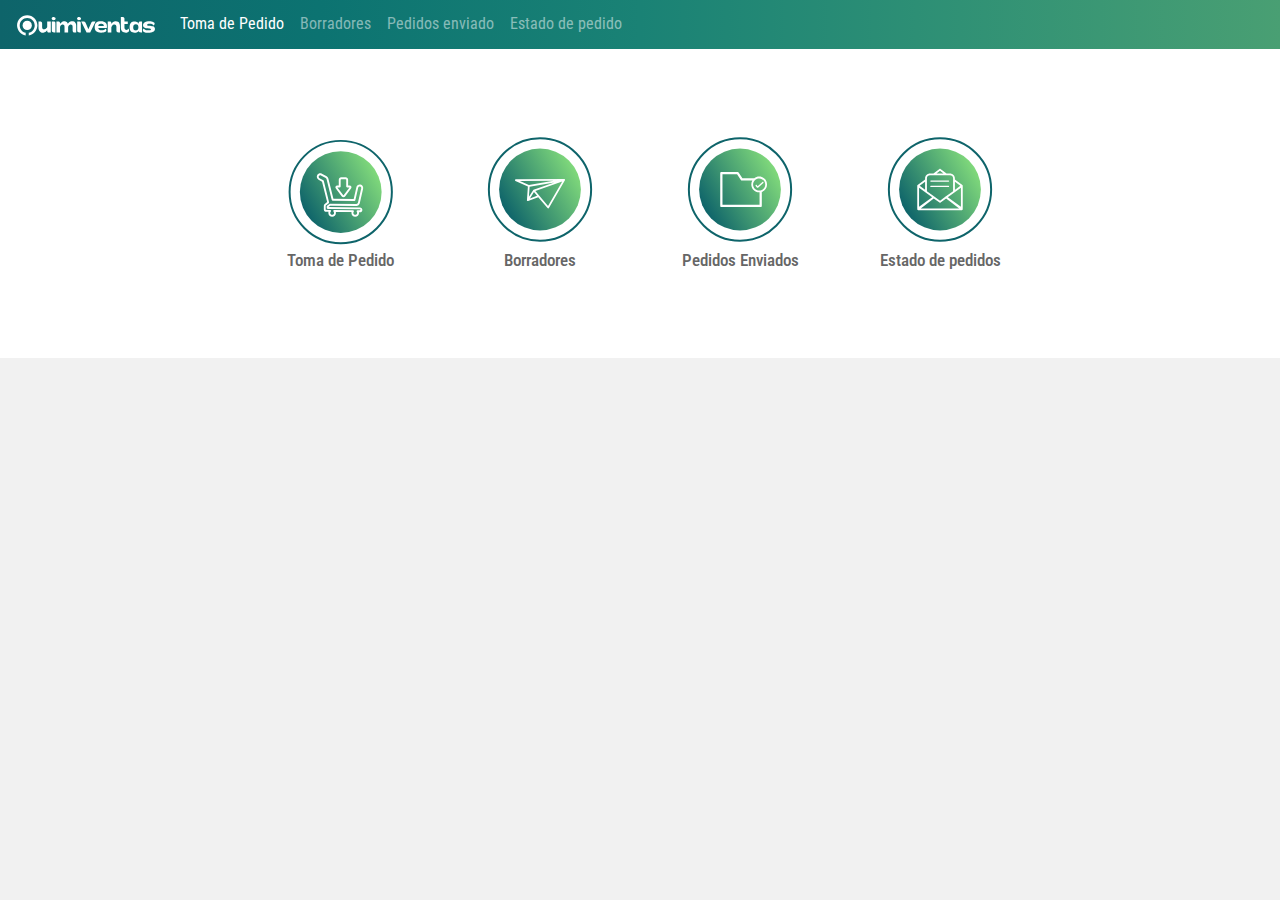
<file: tomadepedido/static/index.html>
<!DOCTYPE html>
<html>
  <head>
    <title>Quimovil</title>
    <meta name="keywords" content="">
    <meta charset="utf-8">
    <meta name="viewport" content="width=device-width, initial-scale=1, user-scalable=no">
    <!-- Bootstrap CSS-->
    <link href="css/bootstrap.min.css" rel="stylesheet" type="text/css">
    <!-- font-awesom-->
    <link rel="stylesheet" href="https://use.fontawesome.com/releases/v5.5.0/css/all.css" integrity="sha384-B4dIYHKNBt8Bc12p+WXckhzcICo0wtJAoU8YZTY5qE0Id1GSseTk6S+L3BlXeVIU" crossorigin="anonymous">
    <!-- fonts-->
    <link href="css/fonts.css" rel="stylesheet" type="text/css">
    <!-- mystyles-->
    <link href="css/main.css" rel="stylesheet" type="text/css">
    <link href="css/medias.css" rel="stylesheet" type="text/css">
  </head>
  <body>
    <nav class="navbar navbar-expand-lg navbar-dark bg-light">
      <button class="navbar-toggler" type="button" data-toggle="collapse" data-target="#navbarTogglerDemo01" aria-controls="navbarTogglerDemo01" aria-expanded="false" aria-label="Toggle navigation"><span class="navbar-toggler-icon"><img src="img/logoo-23.svg"></span></button>
      <div class="collapse navbar-collapse" id="navbarTogglerDemo01"><a class="navbar-brand" href="index.html"> <img src="img/logoo-23.svg"></a>
        <ul class="navbar-nav mr-auto mt-2 mt-lg-0">
          <li class="nav-item active"><a class="nav-link" href="#">Toma de Pedido <span class="sr-only">(current)</span></a></li>
          <li class="nav-item"><a class="nav-link" href="Borrador.html">Borradores</a></li>
          <li class="nav-item"><a class="nav-link" href="#">Pedidos enviado</a></li>
          <li class="nav-item"><a class="nav-link" href="#">Estado de pedido</a></li>
        </ul>
      </div>
    </nav>
    <!-- opcciones-->
    <div class="inicio-opciones">
      <div class="container">
        <div class="row">
          <div class="col-lg-3 col-6">
            <div class="btn-circulo"><a href="clientes.html"><img src="img/b1.svg"></a>
              <h2>Toma de Pedido</h2>
            </div>
          </div>
          <div class="col-lg-3 col-6">
            <div class="btn-circulo"><a href="borrador.html"><img src="img/b2.svg"></a>
              <h2>Borradores</h2>
            </div>
          </div>
          <div class="col-lg-3 col-6">
            <div class="btn-circulo"><a href="#"><img src="img/b3.svg"></a>
              <h2>Pedidos Enviados</h2>
            </div>
          </div>
          <div class="col-lg-3 col-6">
            <div class="btn-circulo"><a href="#"><img src="img/b4.svg"></a>
              <h2>Estado de pedidos</h2>
            </div>
          </div>
        </div>
      </div>
    </div><br><br><br>
    <!-- jQuery , Bootstrap JS-->
    <script src="js/jquery-3.3.1.min.js"></script>
    <script src="js/bootstrap.min.js"></script>
    <!-- myjs-->
    <script src="js/min.js"></script>
  </body>
</html>
</file>
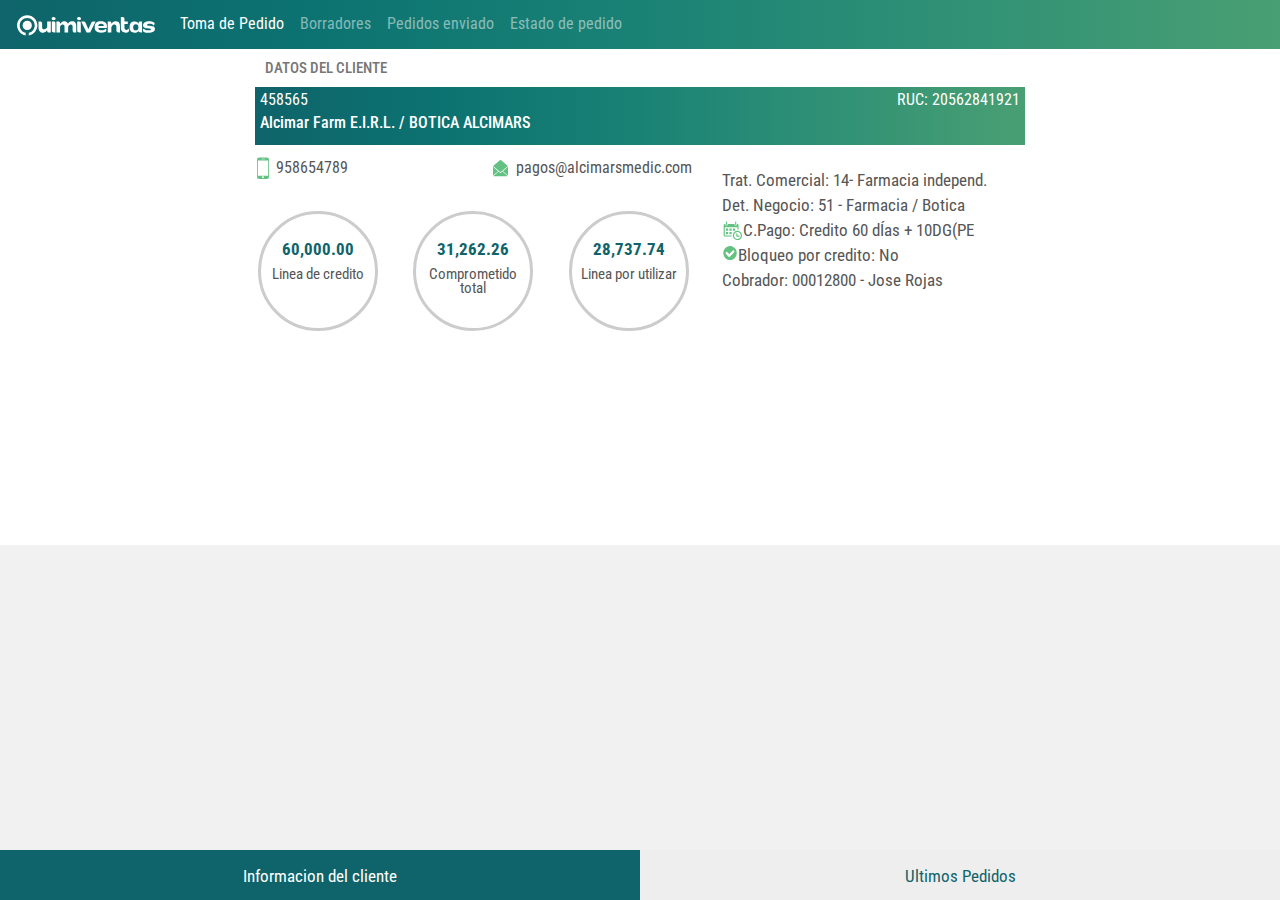
<file: tomadepedido/static/cliente-info.html>
<!DOCTYPE html>
<html>
  <head>
    <title>Quimovil</title>
    <meta name="keywords" content="">
    <meta charset="utf-8">
    <meta name="viewport" content="width=device-width, initial-scale=1, user-scalable=no">
    <!-- Bootstrap CSS-->
    <link href="css/bootstrap.min.css" rel="stylesheet" type="text/css">
    <!-- font-awesom-->
    <link rel="stylesheet" href="https://use.fontawesome.com/releases/v5.5.0/css/all.css" integrity="sha384-B4dIYHKNBt8Bc12p+WXckhzcICo0wtJAoU8YZTY5qE0Id1GSseTk6S+L3BlXeVIU" crossorigin="anonymous">
    <!-- fonts-->
    <link href="css/fonts.css" rel="stylesheet" type="text/css">
    <!-- mystyles-->
    <link href="css/main.css" rel="stylesheet" type="text/css">
    <link href="css/medias.css" rel="stylesheet" type="text/css">
  </head>
  <body>
    <nav class="navbar navbar-expand-lg navbar-dark bg-light">
      <button class="navbar-toggler" type="button" data-toggle="collapse" data-target="#navbarTogglerDemo01" aria-controls="navbarTogglerDemo01" aria-expanded="false" aria-label="Toggle navigation"><span class="navbar-toggler-icon"><img src="img/logoo-23.svg"></span></button>
      <div class="collapse navbar-collapse" id="navbarTogglerDemo01"><a class="navbar-brand" href="index.html"> <img src="img/logoo-23.svg"></a>
        <ul class="navbar-nav mr-auto mt-2 mt-lg-0">
          <li class="nav-item active"><a class="nav-link" href="#">Toma de Pedido <span class="sr-only">(current)</span></a></li>
          <li class="nav-item"><a class="nav-link" href="Borrador.html">Borradores</a></li>
          <li class="nav-item"><a class="nav-link" href="#">Pedidos enviado</a></li>
          <li class="nav-item"><a class="nav-link" href="#">Estado de pedido</a></li>
        </ul>
      </div>
    </nav>
    <div class="info-cost">
      <div class="container">
        <div class="tabcontent" id="cost-info">
          <div class="head"><a href="clientes.html"><i class="fas fa-arrow-left"></i></a>
            <h2>DATOS DEL CLIENTE</h2>
          </div>
          <div class="head-client">
            <div class="row">
              <div class="col">
                <div class="float-left">
                  <p>458565</p>
                </div>
                <div class="float-right">
                  <p>RUC: 20562841921</p>
                </div>
              </div>
              <div class="col-12">
                <h2>Alcimar Farm E.I.R.L. / BOTICA ALCIMARS</h2>
              </div>
            </div>
          </div>
          <div class="row">
            <div class="col-12 col-sm-7">
              <div class="row">
                <div class="col-12 col-md-4">
                  <div class="phone"><img src="img/icon-phone.svg">
                    <p> 958654789</p>
                  </div>
                </div>
                <div class="col-12 col-md-8">
                  <div class="email"><img src="img/icon-email.svg">
                    <p>pagos@alcimarsmedic.com</p>
                  </div>
                </div>
              </div>
              <div class="row credito">
                <div class="col-4 text-center">
                  <div class="circle">
                    <h3>60,000.00</h3>
                    <p>Linea de credito</p>
                  </div>
                </div>
                <div class="col-4 text-center">
                  <div class="circle">
                    <h3>31,262.26</h3>
                    <p>Comprometido total</p>
                  </div>
                </div>
                <div class="col-4 text-center">
                  <div class="circle">
                    <h3>28,737.74</h3>
                    <p>Linea por utilizar</p>
                  </div>
                </div>
              </div>
            </div>
            <div class="col-12 col-sm-5">
              <div class="row detalle">
                <div class="col">
                  <p>Trat. Comercial: 14- Farmacia independ.</p>
                  <p>Det. Negocio: 51 - Farmacia / Botica </p>
                  <div class="pago media"><img src="img/icon-calendar.svg">
                    <p> C.Pago: Credito 60 dÍas + 10DG(PE</p>
                  </div>
                  <div class="bloqueo media"><img src="img/icon-check.svg">
                    <p> Bloqueo por credito: No</p>
                  </div>
                  <p>Cobrador: 00012800 - Jose Rojas</p>
                </div>
              </div>
            </div>
          </div>
        </div>
        <div class="tabcontent" id="last-orders">
          <div class="head"><a href="clientes.html"><i class="fas fa-arrow-left"></i></a>
            <h2>ULTIMOS PEDIDOS</h2>
          </div>
          <!-- Acordion container-->
          <div class="panel-group" id="accordion">
            <!-- First item-->
            <div class="panel panel-default">
              <div class="panel-heading">
                <div class="row">
                  <div class="col-6">
                    <h4 class="panel-title"><a data-toggle="collapse" data-parent="#accordion" href="#collapse1"><i class="indicator glyphicon glyphicon-chevron-down-custom pull-right"><span class="sp-1"></span><span class="sp-2"></span></i>Octubre</a></h4>
                  </div>
                  <div class="col-6">
                    <h4 class="float-right">S/. 10837.95</h4>
                  </div>
                </div>
              </div>
              <div class="panel-collapse collapse" id="collapse1">
                <div class="panel-body">
                  <div class="fordays">
                    <div class="dia">
                      <p>1</p>
                      <p class="txt-green">S/.1250.53</p>
                    </div>
                    <div class="dia">
                      <p>2</p>
                      <p class="txt-green">S/.718.05</p>
                    </div>
                    <div class="dia">
                      <p>3</p>
                      <p class="txt-green">S/.275.53</p>
                    </div>
                    <div class="dia">
                      <p>5</p>
                      <p class="txt-green">S/.1180.26</p>
                    </div>
                  </div>
                  <div class="fordays">
                    <div class="dia">
                      <p>17</p>
                      <p class="txt-green">S/.687.34</p>
                    </div>
                    <div class="dia">
                      <p>22</p>
                      <p class="txt-green">S/.606.83</p>
                    </div>
                    <div class="dia">
                      <p>24</p>
                      <p class="txt-green">S/.250.36</p>
                    </div>
                    <div class="dia">
                      <p>25</p>
                      <p class="txt-green">S/.681.05</p>
                    </div>
                  </div>
                </div>
              </div>
            </div>
            <!-- Second item-->
            <div class="panel panel-default">
              <div class="panel-heading">
                <div class="row">
                  <div class="col-6">
                    <h4 class="panel-title"><a data-toggle="collapse" data-parent="#accordion" href="#collapse2"><i class="indicator glyphicon glyphicon-chevron-down-custom pull-right"><span class="sp-1"></span><span class="sp-2"></span></i> Septiembre</a></h4>
                  </div>
                  <div class="col-6">
                    <h4 class="float-right">S/. 1066.67</h4>
                  </div>
                </div>
              </div>
              <div class="panel-collapse collapse" id="collapse2">
                <div class="panel-body">
                  <div class="fordays">
                    <div class="dia">
                      <p>1</p>
                      <p class="txt-green">S/.1250.53</p>
                    </div>
                    <div class="dia">
                      <p>2</p>
                      <p class="txt-green">S/.718.05</p>
                    </div>
                    <div class="dia">
                      <p>3</p>
                      <p class="txt-green">S/.275.53</p>
                    </div>
                    <div class="dia">
                      <p>5</p>
                      <p class="txt-green">S/.1180.26</p>
                    </div>
                  </div>
                  <div class="fordays">
                    <div class="dia">
                      <p>17</p>
                      <p class="txt-green">S/.687.34</p>
                    </div>
                    <div class="dia">
                      <p>22</p>
                      <p class="txt-green">S/.606.83</p>
                    </div>
                    <div class="dia">
                      <p>24</p>
                      <p class="txt-green">S/.250.36</p>
                    </div>
                    <div class="dia">
                      <p>25</p>
                      <p class="txt-green">S/.681.05</p>
                    </div>
                  </div>
                </div>
              </div>
            </div>
            <!-- End of accordion-->
          </div><br><br><br><br><br><br><br><br><br><br><br><br><br><br><br><br><br><br><br><br><br><br><br><br><br><br>
        </div>
      </div>
    </div>
    <div class="nav-info"></div>
    <div class="nav-info">
      <button class="tablink" id="defaultOpen" onclick="openCity('cost-info', this )"><span class="icon-tab"><i class="fas fa-info-circle"></i></span>   Informacion del cliente</button>
      <!-- <button class="tablink" onclick="openCity('products-recomm', this )">Productos recomendados</button>-->
      <button class="tablink" onclick="openCity('last-orders', this )"><span class="icon-tab"><i class="fas fa-file-invoice-dollar"></i></span>        Ultimos Pedidos</button>
    </div>
    <!-- jQuery , Bootstrap JS-->
    <script src="js/jquery-3.3.1.min.js"></script>
    <script src="js/bootstrap.min.js"></script>
    <!-- myjs-->
    <script src="js/min.js"></script>
  </body>
</html>
</file>
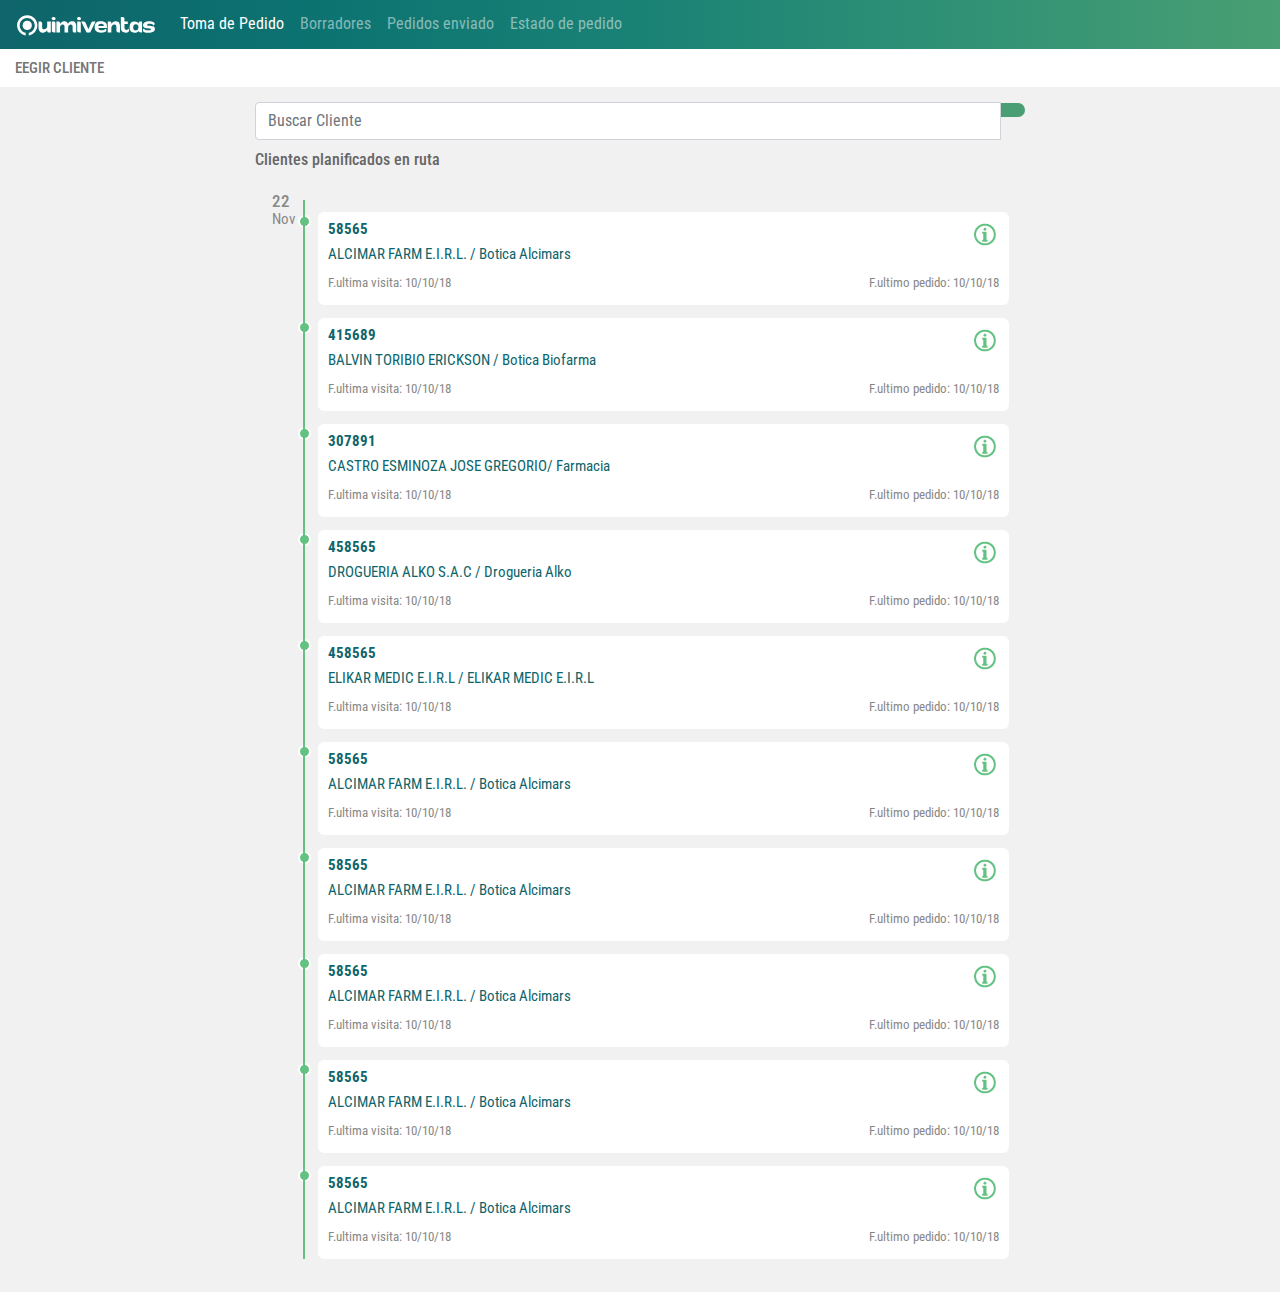
<file: tomadepedido/static/clientes.html>
<!DOCTYPE html>
<html>
  <head>
    <title>Quimovil</title>
    <meta name="keywords" content="">
    <meta charset="utf-8">
    <meta name="viewport" content="width=device-width, initial-scale=1, user-scalable=no">
    <!-- Bootstrap CSS-->
    <link href="css/bootstrap.min.css" rel="stylesheet" type="text/css">
    <!-- font-awesom-->
    <link rel="stylesheet" href="https://use.fontawesome.com/releases/v5.5.0/css/all.css" integrity="sha384-B4dIYHKNBt8Bc12p+WXckhzcICo0wtJAoU8YZTY5qE0Id1GSseTk6S+L3BlXeVIU" crossorigin="anonymous">
    <!-- fonts-->
    <link href="css/fonts.css" rel="stylesheet" type="text/css">
    <!-- mystyles-->
    <link href="css/main.css" rel="stylesheet" type="text/css">
    <link href="css/medias.css" rel="stylesheet" type="text/css">
  </head>
  <body>
    <nav class="navbar navbar-expand-lg navbar-dark bg-light">
      <button class="navbar-toggler" type="button" data-toggle="collapse" data-target="#navbarTogglerDemo01" aria-controls="navbarTogglerDemo01" aria-expanded="false" aria-label="Toggle navigation"><span class="navbar-toggler-icon"><img src="img/logoo-23.svg"></span></button>
      <div class="collapse navbar-collapse" id="navbarTogglerDemo01"><a class="navbar-brand" href="index.html"> <img src="img/logoo-23.svg"></a>
        <ul class="navbar-nav mr-auto mt-2 mt-lg-0">
          <li class="nav-item active"><a class="nav-link" href="#">Toma de Pedido <span class="sr-only">(current)</span></a></li>
          <li class="nav-item"><a class="nav-link" href="Borrador.html">Borradores</a></li>
          <li class="nav-item"><a class="nav-link" href="#">Pedidos enviado</a></li>
          <li class="nav-item"><a class="nav-link" href="#">Estado de pedido</a></li>
        </ul>
      </div>
    </nav>
    <div id="head-subtitle">
      <div class="container-fluid">
        <div class="head">
          <h2>EEGIR CLIENTE</h2>
        </div>
      </div>
    </div>
    <div class="search">
      <div class="container">
        <div class="input-group">
          <input class="form-control" id="txtbuscar" type="text" placeholder="Buscar Cliente"><span class="input-group-btn">
            <button class="btn btn-green" id="buscar" type="button"><i class="fas fa-search" aria-hidden="true"></i><span class="glyphicon glyphicon-search"></span></button></span>
        </div>
      </div>
      <div class="customers">
        <div class="container">
          <div class="cust-route">
            <h3>Clientes planificados en ruta</h3>
          </div>
        </div>
      </div>
    </div>
    <div class="container">
      <div class="cients-list">
        <div id="timeline">
          <div>
            <section class="day">
              <div class="date">
                <h3>22</h3>
                <p>Nov</p>
                <section>
                  <div class="item">
                    <div class="row">
                      <div class="col">
                        <div class="font-weight-bold float-left"><a href="detallesdepedido.html">
                            <p>58565</p></a></div>
                        <div class="float-right"><a href="cliente-info.html"><img src="img/icon-info.png"></a></div>
                      </div>
                      <div class="col-12"><a href="detallesdepedido.html">
                          <p>ALCIMAR FARM E.I.R.L. / Botica Alcimars</p></a></div>
                      <div class="col-12 f-visita">
                        <div class="u-visita">
                          <p>F.ultima visita: 10/10/18</p>
                        </div>
                        <div class="u-pedido">
                          <p>F.ultimo pedido: 10/10/18</p>
                        </div>
                      </div>
                    </div>
                  </div>
                </section>
                <section class="day">
                  <section>
                    <div class="item">
                      <div class="row">
                        <div class="col">
                          <div class="font-weight-bold float-left"><a href="detallesdepedido.html">
                              <p>415689</p></a></div>
                          <div class="float-right"><a href="cliente-info.html"><img src="img/icon-info.png"></a></div>
                        </div>
                        <div class="col-12"><a href="detallesdepedido.html">
                            <p>BALVIN TORIBIO ERICKSON / Botica Biofarma</p></a></div>
                        <div class="col-12 f-visita">
                          <div class="u-visita">
                            <p>F.ultima visita: 10/10/18</p>
                          </div>
                          <div class="u-pedido">
                            <p>F.ultimo pedido: 10/10/18</p>
                          </div>
                        </div>
                      </div>
                    </div>
                  </section>
                </section>
                <section class="day">
                  <section>
                    <div class="item">
                      <div class="row">
                        <div class="col">
                          <div class="font-weight-bold float-left"><a href="detallesdepedido.html">
                              <p>307891 </p></a></div>
                          <div class="float-right"><a href="cliente-info.html"><img src="img/icon-info.png"></a></div>
                        </div>
                        <div class="col-12"><a href="detallesdepedido.html">
                            <p>CASTRO ESMINOZA JOSE GREGORIO/ Farmacia </p></a></div>
                        <div class="col-12 f-visita">
                          <div class="u-visita">
                            <p>F.ultima visita: 10/10/18</p>
                          </div>
                          <div class="u-pedido">
                            <p>F.ultimo pedido: 10/10/18</p>
                          </div>
                        </div>
                      </div>
                    </div>
                  </section>
                </section>
                <section class="day">
                  <section>
                    <div class="item">
                      <div class="row">
                        <div class="col">
                          <div class="font-weight-bold float-left"><a href="detallesdepedido.html">
                              <p>458565 </p></a></div>
                          <div class="float-right"><a href="cliente-info.html"><img src="img/icon-info.png"></a></div>
                        </div>
                        <div class="col-12"><a href="detallesdepedido.html">
                            <p>DROGUERIA ALKO S.A.C / Drogueria Alko</p></a></div>
                        <div class="col-12 f-visita">
                          <div class="u-visita">
                            <p>F.ultima visita: 10/10/18</p>
                          </div>
                          <div class="u-pedido">
                            <p>F.ultimo pedido: 10/10/18</p>
                          </div>
                        </div>
                      </div>
                    </div>
                  </section>
                </section>
                <section class="day">
                  <section>
                    <div class="item">
                      <div class="row">
                        <div class="col">
                          <div class="font-weight-bold float-left"><a href="detallesdepedido.html">
                              <p>458565 </p></a></div>
                          <div class="float-right"><a href="cliente-info.html"><img src="img/icon-info.png"></a></div>
                        </div>
                        <div class="col-12"><a href="detallesdepedido.html">
                            <p>ELIKAR MEDIC E.I.R.L / ELIKAR MEDIC E.I.R.L</p></a></div>
                        <div class="col-12 f-visita">
                          <div class="u-visita">
                            <p>F.ultima visita: 10/10/18</p>
                          </div>
                          <div class="u-pedido">
                            <p>F.ultimo pedido: 10/10/18</p>
                          </div>
                        </div>
                      </div>
                    </div>
                  </section>
                </section>
                <section class="day">
                  <section>
                    <div class="item">
                      <div class="row">
                        <div class="col">
                          <div class="font-weight-bold float-left"><a href="detallesdepedido.html">
                              <p>58565</p></a></div>
                          <div class="float-right"><a href="cliente-info.html"><img src="img/icon-info.png"></a></div>
                        </div>
                        <div class="col-12"><a href="detallesdepedido.html">
                            <p>ALCIMAR FARM E.I.R.L. / Botica Alcimars</p></a></div>
                        <div class="col-12 f-visita">
                          <div class="u-visita">
                            <p>F.ultima visita: 10/10/18</p>
                          </div>
                          <div class="u-pedido">
                            <p>F.ultimo pedido: 10/10/18</p>
                          </div>
                        </div>
                      </div>
                    </div>
                  </section>
                </section>
                <section class="day">
                  <section>
                    <div class="item">
                      <div class="row">
                        <div class="col">
                          <div class="font-weight-bold float-left"><a href="detallesdepedido.html">
                              <p>58565</p></a></div>
                          <div class="float-right"><a href="cliente-info.html"><img src="img/icon-info.png"></a></div>
                        </div>
                        <div class="col-12"><a href="detallesdepedido.html">
                            <p>ALCIMAR FARM E.I.R.L. / Botica Alcimars</p></a></div>
                        <div class="col-12 f-visita">
                          <div class="u-visita">
                            <p>F.ultima visita: 10/10/18</p>
                          </div>
                          <div class="u-pedido">
                            <p>F.ultimo pedido: 10/10/18</p>
                          </div>
                        </div>
                      </div>
                    </div>
                  </section>
                </section>
                <section class="day">
                  <section>
                    <div class="item">
                      <div class="row">
                        <div class="col">
                          <div class="font-weight-bold float-left"><a href="detallesdepedido.html">
                              <p>58565</p></a></div>
                          <div class="float-right"><a href="cliente-info.html"><img src="img/icon-info.png"></a></div>
                        </div>
                        <div class="col-12"><a href="detallesdepedido.html">
                            <p>ALCIMAR FARM E.I.R.L. / Botica Alcimars</p></a></div>
                        <div class="col-12 f-visita">
                          <div class="u-visita">
                            <p>F.ultima visita: 10/10/18</p>
                          </div>
                          <div class="u-pedido">
                            <p>F.ultimo pedido: 10/10/18</p>
                          </div>
                        </div>
                      </div>
                    </div>
                  </section>
                </section>
                <section class="day">
                  <section>
                    <div class="item">
                      <div class="row">
                        <div class="col">
                          <div class="font-weight-bold float-left"><a href="detallesdepedido.html">
                              <p>58565</p></a></div>
                          <div class="float-right"><a href="cliente-info.html"><img src="img/icon-info.png"></a></div>
                        </div>
                        <div class="col-12"><a href="detallesdepedido.html">
                            <p>ALCIMAR FARM E.I.R.L. / Botica Alcimars</p></a></div>
                        <div class="col-12 f-visita">
                          <div class="u-visita">
                            <p>F.ultima visita: 10/10/18</p>
                          </div>
                          <div class="u-pedido">
                            <p>F.ultimo pedido: 10/10/18</p>
                          </div>
                        </div>
                      </div>
                    </div>
                  </section>
                </section>
                <section class="day">
                  <section>
                    <div class="item">
                      <div class="row">
                        <div class="col">
                          <div class="font-weight-bold float-left"><a href="detallesdepedido.html">
                              <p>58565</p></a></div>
                          <div class="float-right"><a href="cliente-info.html"><img src="img/icon-info.png"></a></div>
                        </div>
                        <div class="col-12"><a href="detallesdepedido.html">
                            <p>ALCIMAR FARM E.I.R.L. / Botica Alcimars</p></a></div>
                        <div class="col-12 f-visita">
                          <div class="u-visita">
                            <p>F.ultima visita: 10/10/18</p>
                          </div>
                          <div class="u-pedido">
                            <p>F.ultimo pedido: 10/10/18</p>
                          </div>
                        </div>
                      </div>
                    </div>
                  </section>
                </section>
              </div>
            </section>
          </div>
        </div>
      </div>
    </div>
    <!-- jQuery , Bootstrap JS-->
    <script src="js/jquery-3.3.1.min.js"></script>
    <script src="js/bootstrap.min.js"></script>
    <!-- myjs-->
    <script src="js/min.js"></script>
  </body>
</html>
</file>
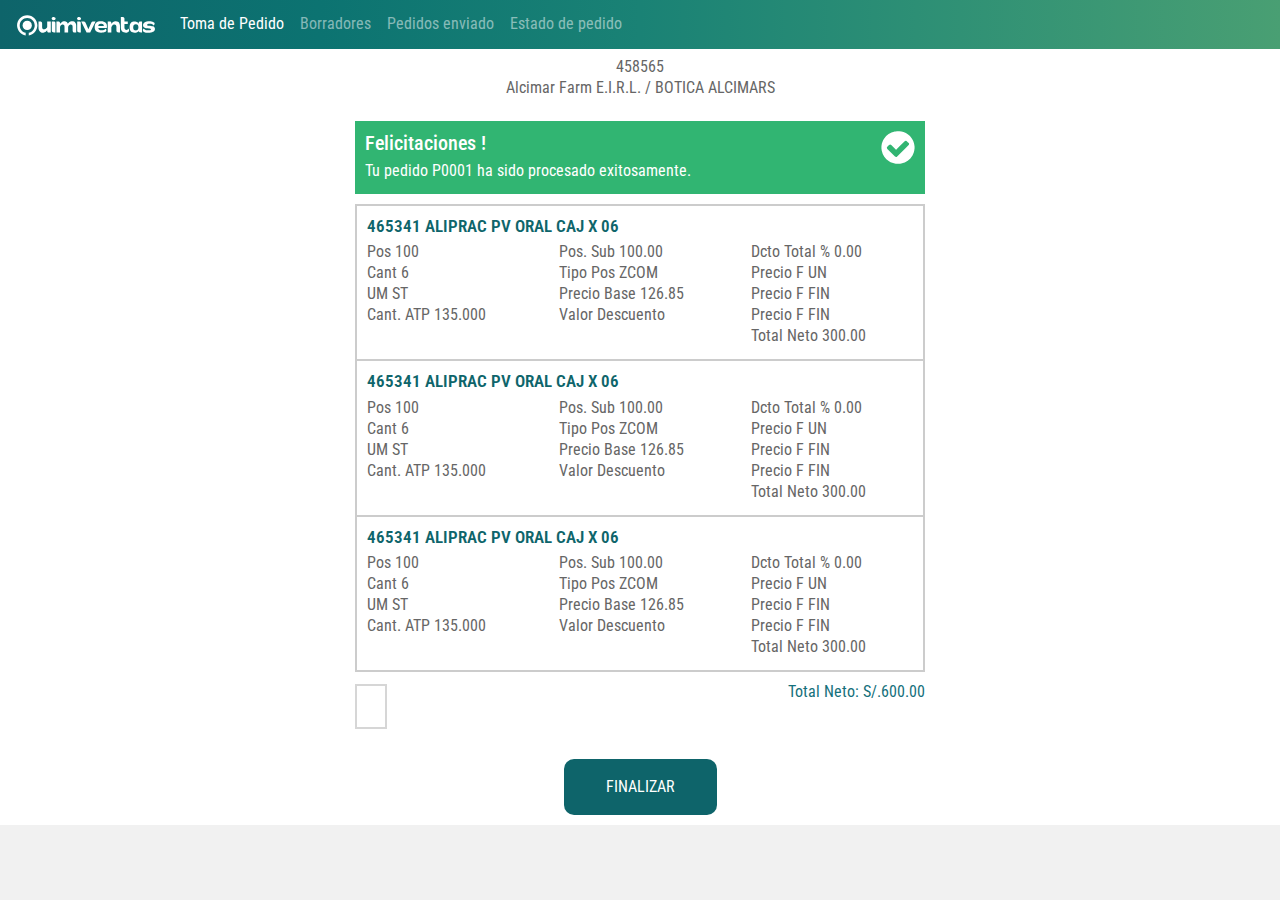
<file: tomadepedido/static/confirmacion.html>
<!DOCTYPE html>
<html>
  <head>
    <title>Quimovil</title>
    <meta name="keywords" content="">
    <meta charset="utf-8">
    <meta name="viewport" content="width=device-width, initial-scale=1, user-scalable=no">
    <!-- Bootstrap CSS-->
    <link href="css/bootstrap.min.css" rel="stylesheet" type="text/css">
    <!-- font-awesom-->
    <link rel="stylesheet" href="https://use.fontawesome.com/releases/v5.5.0/css/all.css" integrity="sha384-B4dIYHKNBt8Bc12p+WXckhzcICo0wtJAoU8YZTY5qE0Id1GSseTk6S+L3BlXeVIU" crossorigin="anonymous">
    <!-- fonts-->
    <link href="css/fonts.css" rel="stylesheet" type="text/css">
    <!-- mystyles-->
    <link href="css/main.css" rel="stylesheet" type="text/css">
    <link href="css/medias.css" rel="stylesheet" type="text/css">
  </head>
  <body>
    <nav class="navbar navbar-expand-lg navbar-dark bg-light">
      <button class="navbar-toggler" type="button" data-toggle="collapse" data-target="#navbarTogglerDemo01" aria-controls="navbarTogglerDemo01" aria-expanded="false" aria-label="Toggle navigation"><span class="navbar-toggler-icon"><img src="img/logoo-23.svg"></span></button>
      <div class="collapse navbar-collapse" id="navbarTogglerDemo01"><a class="navbar-brand" href="index.html"> <img src="img/logoo-23.svg"></a>
        <ul class="navbar-nav mr-auto mt-2 mt-lg-0">
          <li class="nav-item active"><a class="nav-link" href="#">Toma de Pedido <span class="sr-only">(current)</span></a></li>
          <li class="nav-item"><a class="nav-link" href="Borrador.html">Borradores</a></li>
          <li class="nav-item"><a class="nav-link" href="#">Pedidos enviado</a></li>
          <li class="nav-item"><a class="nav-link" href="#">Estado de pedido</a></li>
        </ul>
      </div>
    </nav>
    <div id="confirmacion">
      <div class="head">
        <div class="container-fluid text-center">
          <p>458565</p>
          <p>Alcimar Farm E.I.R.L. / BOTICA ALCIMARS</p>
        </div>
      </div>
      <div class="container">
        <div class="cen-width">
          <div class="felicidades"><img class="float-right" src="img/icon-confirmacion.svg">
            <h5>Felicitaciones !</h5>
            <p>Tu pedido P0001 ha sido procesado exitosamente.</p>
          </div>
          <div class="listado-productos">
            <div class="box-cp">
              <div class="row">
                <div class="col">
                  <h6>465341 ALIPRAC PV ORAL CAJ X 06</h6>
                </div>
              </div>
              <div class="row">
                <div class="col">
                  <p>Pos 100 </p>
                  <p>Cant 6</p>
                  <p>UM ST</p>
                  <p>Cant. ATP 135.000</p>
                </div>
                <div class="col">
                  <p>Pos. Sub 100.00</p>
                  <p>Tipo Pos ZCOM</p>
                  <p>Precio Base 126.85</p>
                  <p>Valor Descuento </p>
                </div>
                <div class="col">
                  <p>Dcto Total % 0.00</p>
                  <p>Precio F UN</p>
                  <p>Precio F FIN</p>
                  <p>Precio F FIN</p>
                  <p>Total Neto 300.00</p>
                </div>
              </div>
            </div>
            <div class="box-cp">
              <div class="row">
                <div class="col">
                  <h6>465341 ALIPRAC PV ORAL CAJ X 06</h6>
                </div>
              </div>
              <div class="row">
                <div class="col">
                  <p>Pos 100 </p>
                  <p>Cant 6</p>
                  <p>UM ST</p>
                  <p>Cant. ATP 135.000</p>
                </div>
                <div class="col">
                  <p>Pos. Sub 100.00</p>
                  <p>Tipo Pos ZCOM</p>
                  <p>Precio Base 126.85</p>
                  <p>Valor Descuento </p>
                </div>
                <div class="col">
                  <p>Dcto Total % 0.00</p>
                  <p>Precio F UN</p>
                  <p>Precio F FIN</p>
                  <p>Precio F FIN</p>
                  <p>Total Neto 300.00</p>
                </div>
              </div>
            </div>
            <div class="box-cp box-cp-last">
              <div class="row">
                <div class="col">
                  <h6>465341 ALIPRAC PV ORAL CAJ X 06</h6>
                </div>
              </div>
              <div class="row">
                <div class="col">
                  <p>Pos 100 </p>
                  <p>Cant 6</p>
                  <p>UM ST</p>
                  <p>Cant. ATP 135.000</p>
                </div>
                <div class="col">
                  <p>Pos. Sub 100.00</p>
                  <p>Tipo Pos ZCOM</p>
                  <p>Precio Base 126.85</p>
                  <p>Valor Descuento </p>
                </div>
                <div class="col">
                  <p>Dcto Total % 0.00</p>
                  <p>Precio F UN</p>
                  <p>Precio F FIN</p>
                  <p>Precio F FIN</p>
                  <p>Total Neto 300.00</p>
                </div>
              </div>
            </div>
            <div class="extras">
              <div class="float-left">
                <div class="shared"><i class="fas fa-share-alt"></i><a href=""><i class="fab fa-whatsapp"></i></a></div>
              </div>
              <div class="confirmacion-total float-right">
                <p class="txt-green">Total Neto:  S/.600.00</p>
              </div>
            </div>
          </div>
        </div>
        <div class="btn-edit-prod fixed-480"><a href="index.html">FINALIZAR</a></div>
      </div>
    </div>
    <!-- jQuery , Bootstrap JS-->
    <script src="js/jquery-3.3.1.min.js"></script>
    <script src="js/bootstrap.min.js"></script>
    <!-- myjs-->
    <script src="js/min.js"></script>
  </body>
</html>
</file>
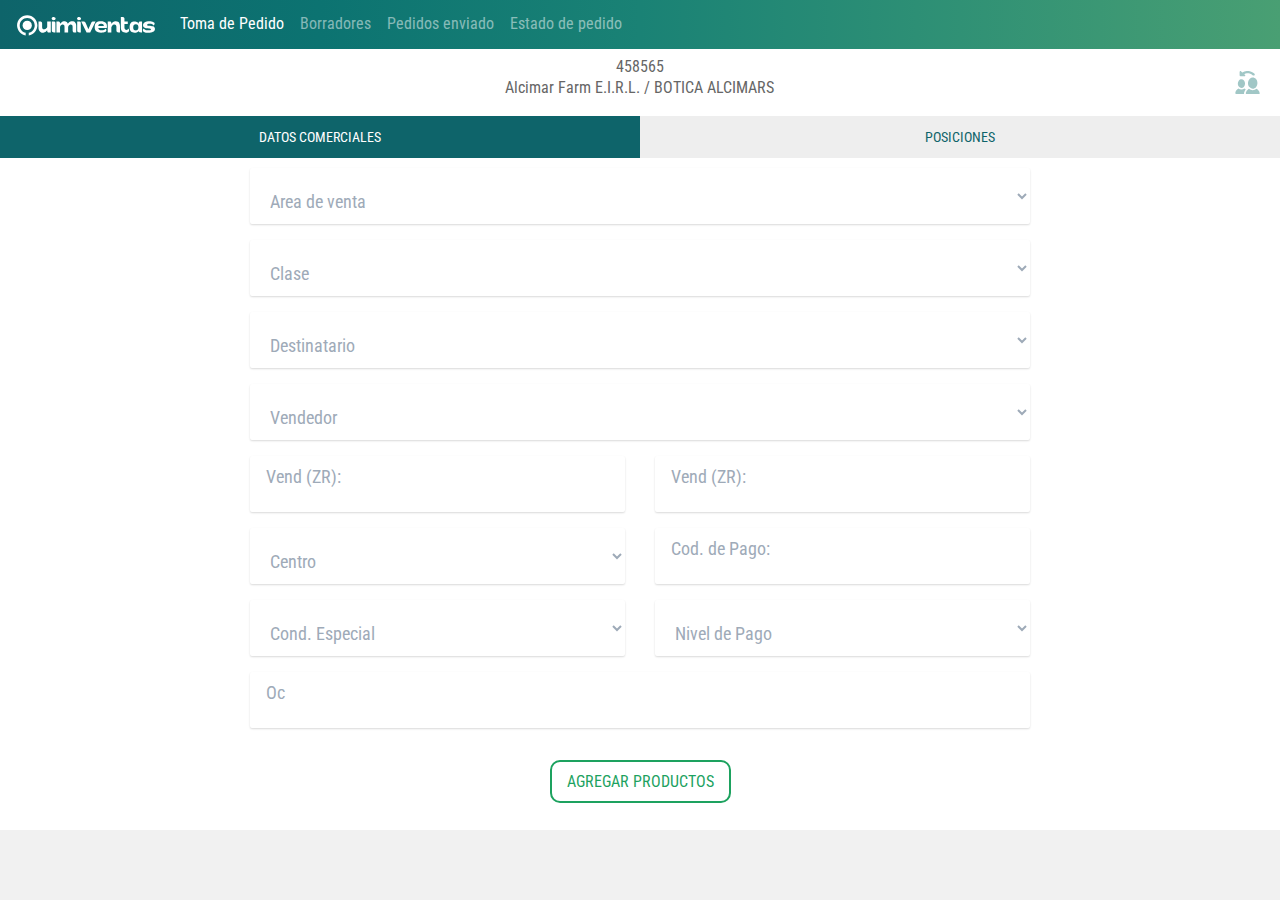
<file: tomadepedido/static/detallesdepedido.html>
<!DOCTYPE html>
<html>
  <head>
    <title>Quimovil</title>
    <meta name="keywords" content="">
    <meta charset="utf-8">
    <meta name="viewport" content="width=device-width, initial-scale=1, user-scalable=no">
    <!-- Bootstrap CSS-->
    <link href="css/bootstrap.min.css" rel="stylesheet" type="text/css">
    <!-- font-awesom-->
    <link rel="stylesheet" href="https://use.fontawesome.com/releases/v5.5.0/css/all.css" integrity="sha384-B4dIYHKNBt8Bc12p+WXckhzcICo0wtJAoU8YZTY5qE0Id1GSseTk6S+L3BlXeVIU" crossorigin="anonymous">
    <!-- fonts-->
    <link href="css/fonts.css" rel="stylesheet" type="text/css">
    <!-- mystyles-->
    <link href="css/main.css" rel="stylesheet" type="text/css">
    <link href="css/medias.css" rel="stylesheet" type="text/css">
  </head>
  <body>
    <nav class="navbar navbar-expand-lg navbar-dark bg-light">
      <button class="navbar-toggler" type="button" data-toggle="collapse" data-target="#navbarTogglerDemo01" aria-controls="navbarTogglerDemo01" aria-expanded="false" aria-label="Toggle navigation"><span class="navbar-toggler-icon"><img src="img/logoo-23.svg"></span></button>
      <div class="collapse navbar-collapse" id="navbarTogglerDemo01"><a class="navbar-brand" href="index.html"> <img src="img/logoo-23.svg"></a>
        <ul class="navbar-nav mr-auto mt-2 mt-lg-0">
          <li class="nav-item active"><a class="nav-link" href="#">Toma de Pedido <span class="sr-only">(current)</span></a></li>
          <li class="nav-item"><a class="nav-link" href="Borrador.html">Borradores</a></li>
          <li class="nav-item"><a class="nav-link" href="#">Pedidos enviado</a></li>
          <li class="nav-item"><a class="nav-link" href="#">Estado de pedido</a></li>
        </ul>
      </div>
    </nav>
    <div class="head">
      <div class="container-fluid text-center">
        <div class="row">
          <div class="col-2"><a class="float-left" href="clientes.html"><i class="fas fa-arrow-left"></i></a></div>
          <div class="col-8">
            <p>458565</p>
            <p>Alcimar Farm E.I.R.L. / BOTICA ALCIMARS</p>
          </div>
          <div class="col-2">
            <div class="icons-product float-right">
              <button class="modal-detail" type="button" data-toggle="modal" data-target="#day"><img src="img/cambiar-client-24.svg"></button>
            </div>
          </div>
        </div>
      </div>
    </div>
    <div class="nav-pedido">
      <button class="tablink" id="defaultOpen" onclick="openCity('datos-comerciales', this )">DATOS COMERCIALES</button>
      <button class="tablink" onclick="openCity('posiciones', this )">POSICIONES</button>
    </div>
    <div class="block-pedido">
      <div class="tabcontent" id="datos-comerciales">
        <div class="container">
          <div class="row">
            <div class="back-form-detalle">
              <form class="form">
                <div class="form-group">
                  <select class="form-control form-group-input" id="">
                    <option value="0">Area de venta</option>
                    <option>1011 / 10 / 01</option>
                    <option>1011 / 10 / 01</option>
                    <option>1011 / 10 / 01</option>
                    <option>1011 / 10 / 01</option>
                    <option>1011 / 10 / 01</option>
                  </select>
                </div>
                <div class="form-group">
                  <select class="form-control form-group-input" id="">
                    <option value="0">Clase</option>
                    <option>ZP02 - Pedido de venta</option>
                    <option>ZP03 - Pedido de venta</option>
                    <option>ZP04 - Pedido de venta</option>
                    <option>ZP05 - Pedido de venta</option>
                    <option>ZP06 - Pedido de venta</option>
                  </select>
                </div>
                <div class="form-group">
                  <select class="form-control form-group-input" id="">
                    <option value="0">Destinatario</option>
                    <option>423949 - AV EMANCIPACION 595, A</option>
                    <option>423949 - AV EMANCIPACION 595, A</option>
                    <option>423949 - AV EMANCIPACION 595, A</option>
                    <option>423949 - AV EMANCIPACION 595, A</option>
                    <option>423949 - AV EMANCIPACION 595, A</option>
                  </select>
                </div>
                <div class="form-group">
                  <select class="form-control form-group-input" id="">
                    <option value="0">Vendedor</option>
                    <option>00013412 - CARLOS ESPINOZA</option>
                    <option>00013412 - CARLOS ESPINOZA</option>
                    <option>00013412 - CARLOS ESPINOZA</option>
                    <option>00013412 - CARLOS ESPINOZA</option>
                    <option>00013412 - CARLOS ESPINOZA</option>
                  </select>
                </div>
                <div class="row">
                  <div class="col">
                    <div class="form-group">
                      <input class="form-group-input" type="text" required="">
                      <label class="form-group-label">Vend (ZR):</label>
                      <div class="form-group-line"></div>
                    </div>
                  </div>
                  <div class="col">
                    <div class="form-group">
                      <input class="form-group-input" type="text" required="">
                      <label class="form-group-label">Vend (ZR):</label>
                      <div class="form-group-line"></div>
                    </div>
                  </div>
                </div>
              </form>
              <div class="row">
                <div class="col">
                  <div class="form-group">
                    <select class="form-control form-group-input" id="">
                      <option value="0">Centro</option>
                      <option>1119</option>
                      <option>1119</option>
                      <option>1119</option>
                      <option>1119</option>
                      <option>1119</option>
                    </select>
                  </div>
                </div>
                <div class="col">
                  <div class="form-group">
                    <input class="form-group-input" type="text" required="">
                    <label class="form-group-label">Cod. de Pago:</label>
                    <div class="form-group-line"></div>
                  </div>
                </div>
              </div>
              <div class="row">
                <div class="col">
                  <div class="form-group">
                    <select class="form-control form-group-input" id="">
                      <option value="0">Cond. Especial</option>
                      <option>1119</option>
                      <option>1119</option>
                      <option>1119</option>
                      <option>1119</option>
                      <option>1119</option>
                    </select>
                  </div>
                </div>
                <div class="col">
                  <div class="form-group">
                    <select class="form-control form-group-input" id="">
                      <option value="0">Nivel de Pago</option>
                      <option>1119</option>
                      <option>1119</option>
                      <option>1119</option>
                      <option>1119</option>
                      <option>1119</option>
                    </select>
                  </div>
                </div>
              </div>
              <div class="form-group">
                <input class="form-group-input" type="text" required="">
                <label class="form-group-label">Oc</label>
                <div class="form-group-line"></div>
              </div>
              <div class="row">
                <div class="col">
                  <div class="btn-border-green"><a href="productos.html">AGREGAR PRODUCTOS</a></div>
                </div>
              </div>
            </div>
          </div>
        </div>
      </div>
      <div class="tabcontent" id="posiciones">
        <div class="container-fluid pd-0">
          <!--
          .empty-cart
          h3 Agregar productos
          img(src='img/cruz.svg')
          -->
          <div class="box-product">
            <div class="delete float-right"><a href="#"><i class="fas fa-times"></i></a></div>
            <div class="row">
              <div class="col">
                <div class="name">
                  <h6>465341 - ALIPRAC PV ORAL CAJ X 06</h6>
                </div>
              </div>
            </div>
            <div class="row">
              <div class="col">
                <div class="form-group">
                  <input class="form-group-input bg-gray" type="text" required="">
                  <label class="form-group-label">Posición:</label>
                  <div class="form-group-line"></div>
                </div>
              </div>
              <div class="col">
                <div class="form-group">
                  <input class="form-group-input bg-gray" type="text" required="">
                  <label class="form-group-label">Cantidad:</label>
                  <div class="form-group-line"></div>
                </div>
              </div>
              <div class="col-1">
                <div class="icon-edit"><a href="editar-productos"><img src="img/icon-edit.svg"></a></div>
              </div>
              <div class="col total">
                <p>Total: 300</p>
              </div>
            </div>
          </div>
          <div class="box-product">
            <div class="delete float-right"><a href="#"><i class="fas fa-times"></i></a></div>
            <div class="row">
              <div class="col">
                <div class="name">
                  <h6>465341 - ALIPRAC PV ORAL CAJ X 06</h6>
                </div>
              </div>
            </div>
            <div class="row">
              <div class="col">
                <div class="form-group">
                  <input class="form-group-input" type="text" required="">
                  <label class="form-group-label">Posición:</label>
                  <div class="form-group-line"></div>
                </div>
              </div>
              <div class="col">
                <div class="form-group">
                  <input class="form-group-input" type="text" required="">
                  <label class="form-group-label">Cantidad:</label>
                  <div class="form-group-line"></div>
                </div>
              </div>
              <div class="col-1">
                <div class="icon-edit"><a href="editar-productos"><img src="img/icon-edit.svg"></a></div>
              </div>
              <div class="col total">
                <p>Total: 300</p>
              </div>
            </div>
          </div>
          <div class="box-product">
            <div class="delete float-right"><a href="#"><i class="fas fa-times"></i></a></div>
            <div class="row">
              <div class="col">
                <div class="name">
                  <h6>465341 - ALIPRAC PV ORAL CAJ X 06</h6>
                </div>
              </div>
            </div>
            <div class="row">
              <div class="col">
                <div class="form-group">
                  <input class="form-group-input bg-gray" type="text" required="">
                  <label class="form-group-label">Posición:</label>
                  <div class="form-group-line"></div>
                </div>
              </div>
              <div class="col">
                <div class="form-group">
                  <input class="form-group-input bg-gray" type="text" required="">
                  <label class="form-group-label">Cantidad:</label>
                  <div class="form-group-line"></div>
                </div>
              </div>
              <div class="col-1">
                <div class="icon-edit"><a href="editar-productos"><img src="img/icon-edit.svg"></a></div>
              </div>
              <div class="col total">
                <p>Total: 300</p>
              </div>
            </div>
          </div>
          <div class="icon-add"><a href="productos.html"><img src="img/icon-add.svg"></a></div>
        </div>
        <div class="btn-posicion">
          <p>Total Neto:     S/.600.00</p>
          <div class="btn-bottom">
            <div class="middle-l">
              <div class="btn-border-green"><a class="btn-save" href="#">GUARDAR</a></div>
            </div>
            <div class="middle-r">
              <div class="btn-backgrounb-green"><a href="confirmacion.html">CONFIRMAR PEDIDO</a></div>
            </div>
          </div>
        </div>
      </div>
    </div>
    <div class="modal fade" id="day" tabindex="-1" role="dialog" aria-labelledby="exampleModalLabel" aria-hidden="true">
      <div class="modal-dialog" role="document">
        <div class="modal-content">
          <button class="close text-secondary" type="button" data-dismiss="modal" aria-label="Close"><span aria-hidden="true">×</span></button>
          <div class="modal-header">
            <div class="search-modal">
              <div class="container">
                <div class="input-group">
                  <input class="form-control" id="txtbuscar" type="text" placeholder="Buscar Cliente"><span class="input-group-btn">
                    <button class="btn btn-green" id="buscar" type="button"><i class="fas fa-search" aria-hidden="true"></i><span class="glyphicon glyphicon-search"></span></button></span>
                </div>
              </div>
              <div class="customers">
                <div class="container">
                  <div class="cust-route">
                    <h3>Clientes planificados en ruta</h3>
                  </div>
                </div>
              </div>
            </div>
          </div>
          <div class="modal-body">
            <div id="timeline">
              <div>
                <section class="day">
                  <div class="date">
                    <h3>22</h3>
                    <p>Nov</p>
                    <section>
                      <div class="item">
                        <div class="row">
                          <div class="col">
                            <div class="font-weight-bold float-left"><a href="detallesdepedido.html">
                                <p>58565</p></a></div>
                            <div class="float-right"><a href="cliente-info.html"><img src="img/icon-info.png"></a></div>
                          </div>
                          <div class="col-12"><a href="detallesdepedido.html">
                              <p>ALCIMAR FARM E.I.R.L. / Botica Alcimars</p></a></div>
                          <div class="col-12 f-visita">
                            <div class="float-left">
                              <p>F.ultima visita: 10/10/18</p>
                            </div>
                            <div class="float-right">
                              <p>F.ultima visita: 10/10/18</p>
                            </div>
                          </div>
                        </div>
                      </div>
                    </section>
                    <section class="day">
                      <section>
                        <div class="item">
                          <div class="row">
                            <div class="col">
                              <div class="font-weight-bold float-left"><a href="detallesdepedido.html">
                                  <p>58565</p></a></div>
                              <div class="float-right"><a href="cliente-info.html"><img src="img/icon-info.png"></a></div>
                            </div>
                            <div class="col-12"><a href="detallesdepedido.html">
                                <p>ALCIMAR FARM E.I.R.L. / Botica Alcimars</p></a></div>
                            <div class="col-12 f-visita">
                              <div class="float-left">
                                <p>F.ultima visita: 10/10/18</p>
                              </div>
                              <div class="float-right">
                                <p>F.ultima visita: 10/10/18</p>
                              </div>
                            </div>
                          </div>
                        </div>
                      </section>
                    </section>
                    <section class="day">
                      <section>
                        <div class="item">
                          <div class="row">
                            <div class="col">
                              <div class="font-weight-bold float-left"><a href="detallesdepedido.html">
                                  <p>58565</p></a></div>
                              <div class="float-right"><a href="cliente-info.html"><img src="img/icon-info.png"></a></div>
                            </div>
                            <div class="col-12"><a href="detallesdepedido.html">
                                <p>ALCIMAR FARM E.I.R.L. / Botica Alcimars</p></a></div>
                            <div class="col-12 f-visita">
                              <div class="float-left">
                                <p>F.ultima visita: 10/10/18</p>
                              </div>
                              <div class="float-right">
                                <p>F.ultima visita: 10/10/18</p>
                              </div>
                            </div>
                          </div>
                        </div>
                      </section>
                    </section>
                    <section class="day">
                      <section>
                        <div class="item">
                          <div class="row">
                            <div class="col">
                              <div class="font-weight-bold float-left"><a href="detallesdepedido.html">
                                  <p>58565</p></a></div>
                              <div class="float-right"><a href="cliente-info.html"><img src="img/icon-info.png"></a></div>
                            </div>
                            <div class="col-12"><a href="detallesdepedido.html">
                                <p>ALCIMAR FARM E.I.R.L. / Botica Alcimars</p></a></div>
                            <div class="col-12 f-visita">
                              <div class="float-left">
                                <p>F.ultima visita: 10/10/18</p>
                              </div>
                              <div class="float-right">
                                <p>F.ultima visita: 10/10/18</p>
                              </div>
                            </div>
                          </div>
                        </div>
                      </section>
                    </section>
                    <section class="day">
                      <section>
                        <div class="item">
                          <div class="row">
                            <div class="col">
                              <div class="font-weight-bold float-left"><a href="detallesdepedido.html">
                                  <p>58565</p></a></div>
                              <div class="float-right"><a href="cliente-info.html"><img src="img/icon-info.png"></a></div>
                            </div>
                            <div class="col-12"><a href="detallesdepedido.html">
                                <p>ALCIMAR FARM E.I.R.L. / Botica Alcimars</p></a></div>
                            <div class="col-12 f-visita">
                              <div class="float-left">
                                <p>F.ultima visita: 10/10/18</p>
                              </div>
                              <div class="float-right">
                                <p>F.ultima visita: 10/10/18</p>
                              </div>
                            </div>
                          </div>
                        </div>
                      </section>
                    </section>
                    <section class="day">
                      <section>
                        <div class="item">
                          <div class="row">
                            <div class="col">
                              <div class="font-weight-bold float-left"><a href="detallesdepedido.html">
                                  <p>58565</p></a></div>
                              <div class="float-right"><a href="cliente-info.html"><img src="img/icon-info.png"></a></div>
                            </div>
                            <div class="col-12"><a href="detallesdepedido.html">
                                <p>ALCIMAR FARM E.I.R.L. / Botica Alcimars</p></a></div>
                            <div class="col-12 f-visita">
                              <div class="float-left">
                                <p>F.ultima visita: 10/10/18</p>
                              </div>
                              <div class="float-right">
                                <p>F.ultima visita: 10/10/18</p>
                              </div>
                            </div>
                          </div>
                        </div>
                      </section>
                    </section>
                    <section class="day">
                      <section>
                        <div class="item">
                          <div class="row">
                            <div class="col">
                              <div class="font-weight-bold float-left"><a href="detallesdepedido.html">
                                  <p>58565</p></a></div>
                              <div class="float-right"><a href="cliente-info.html"><img src="img/icon-info.png"></a></div>
                            </div>
                            <div class="col-12"><a href="detallesdepedido.html">
                                <p>ALCIMAR FARM E.I.R.L. / Botica Alcimars</p></a></div>
                            <div class="col-12 f-visita">
                              <div class="float-left">
                                <p>F.ultima visita: 10/10/18</p>
                              </div>
                              <div class="float-right">
                                <p>F.ultima visita: 10/10/18</p>
                              </div>
                            </div>
                          </div>
                        </div>
                      </section>
                    </section>
                    <section class="day">
                      <section>
                        <div class="item">
                          <div class="row">
                            <div class="col">
                              <div class="font-weight-bold float-left"><a href="detallesdepedido.html">
                                  <p>58565</p></a></div>
                              <div class="float-right"><a href="cliente-info.html"><img src="img/icon-info.png"></a></div>
                            </div>
                            <div class="col-12"><a href="detallesdepedido.html">
                                <p>ALCIMAR FARM E.I.R.L. / Botica Alcimars</p></a></div>
                            <div class="col-12 f-visita">
                              <div class="float-left">
                                <p>F.ultima visita: 10/10/18</p>
                              </div>
                              <div class="float-right">
                                <p>F.ultima visita: 10/10/18</p>
                              </div>
                            </div>
                          </div>
                        </div>
                      </section>
                    </section>
                    <section class="day">
                      <section>
                        <div class="item">
                          <div class="row">
                            <div class="col">
                              <div class="font-weight-bold float-left"><a href="detallesdepedido.html">
                                  <p>58565</p></a></div>
                              <div class="float-right"><a href="cliente-info.html"><img src="img/icon-info.png"></a></div>
                            </div>
                            <div class="col-12"><a href="detallesdepedido.html">
                                <p>ALCIMAR FARM E.I.R.L. / Botica Alcimars</p></a></div>
                            <div class="col-12 f-visita">
                              <div class="float-left">
                                <p>F.ultima visita: 10/10/18</p>
                              </div>
                              <div class="float-right">
                                <p>F.ultima visita: 10/10/18</p>
                              </div>
                            </div>
                          </div>
                        </div>
                      </section>
                    </section>
                    <section class="day">
                      <section>
                        <div class="item">
                          <div class="row">
                            <div class="col">
                              <div class="font-weight-bold float-left"><a href="detallesdepedido.html">
                                  <p>58565</p></a></div>
                              <div class="float-right"><a href="cliente-info.html"><img src="img/icon-info.png"></a></div>
                            </div>
                            <div class="col-12"><a href="detallesdepedido.html">
                                <p>ALCIMAR FARM E.I.R.L. / Botica Alcimars</p></a></div>
                            <div class="col-12 f-visita">
                              <div class="float-left">
                                <p>F.ultima visita: 10/10/18</p>
                              </div>
                              <div class="float-right">
                                <p>F.ultima visita: 10/10/18</p>
                              </div>
                            </div>
                          </div>
                        </div>
                      </section>
                    </section>
                  </div>
                </section>
              </div>
            </div>
          </div>
        </div>
      </div>
    </div>
    <!-- jQuery , Bootstrap JS-->
    <script src="js/jquery-3.3.1.min.js"></script>
    <script src="js/bootstrap.min.js"></script>
    <!-- myjs-->
    <script src="js/min.js"></script>
  </body>
</html>
</file>
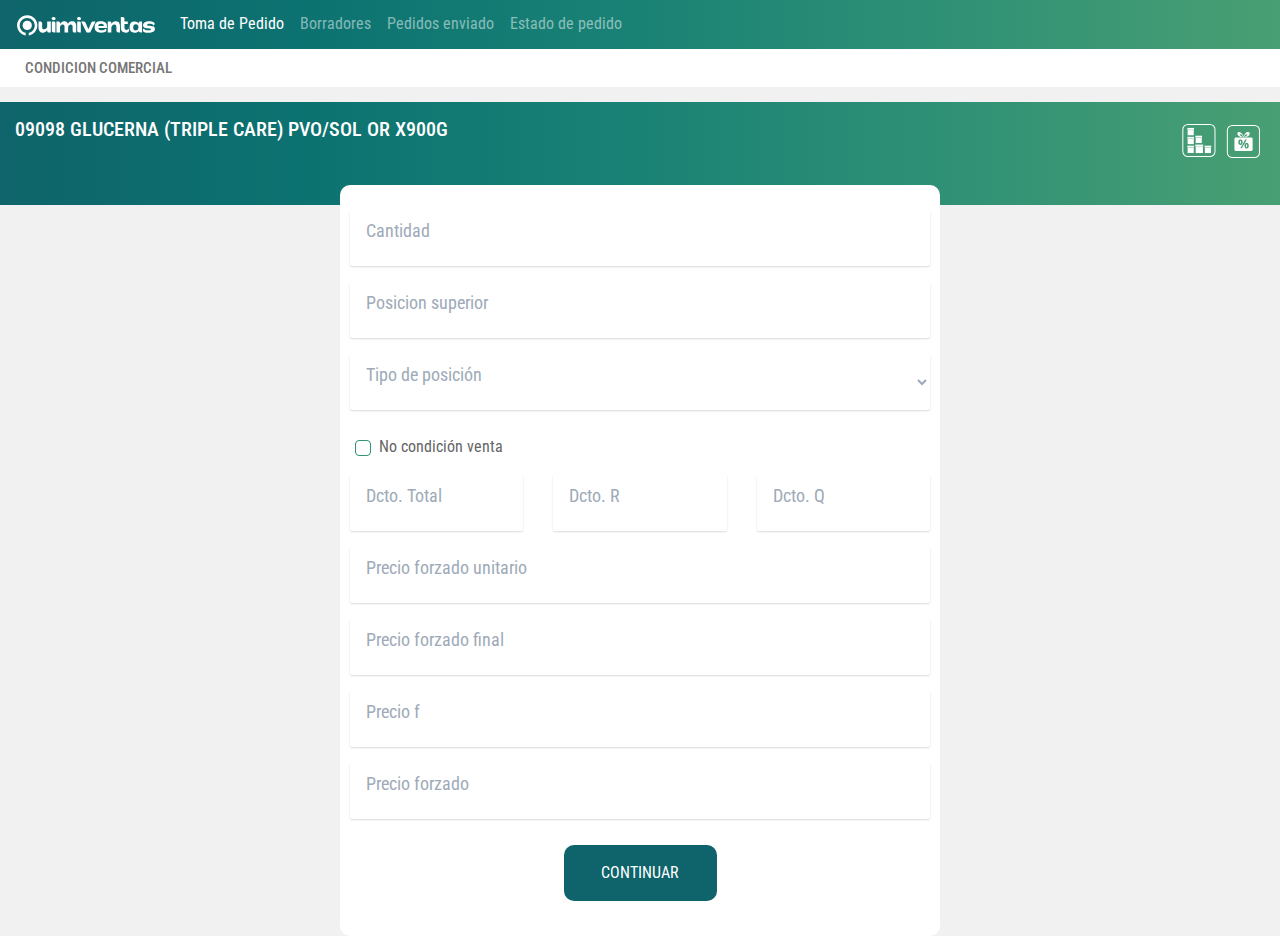
<file: tomadepedido/static/editar-productos.html>
<!DOCTYPE html>
<html>
  <head>
    <title>Quimovil</title>
    <meta name="keywords" content="">
    <meta charset="utf-8">
    <meta name="viewport" content="width=device-width, initial-scale=1, user-scalable=no">
    <!-- Bootstrap CSS-->
    <link href="css/bootstrap.min.css" rel="stylesheet" type="text/css">
    <!-- font-awesom-->
    <link rel="stylesheet" href="https://use.fontawesome.com/releases/v5.5.0/css/all.css" integrity="sha384-B4dIYHKNBt8Bc12p+WXckhzcICo0wtJAoU8YZTY5qE0Id1GSseTk6S+L3BlXeVIU" crossorigin="anonymous">
    <!-- fonts-->
    <link href="css/fonts.css" rel="stylesheet" type="text/css">
    <!-- mystyles-->
    <link href="css/main.css" rel="stylesheet" type="text/css">
    <link href="css/medias.css" rel="stylesheet" type="text/css">
  </head>
  <body>
    <nav class="navbar navbar-expand-lg navbar-dark bg-light">
      <button class="navbar-toggler" type="button" data-toggle="collapse" data-target="#navbarTogglerDemo01" aria-controls="navbarTogglerDemo01" aria-expanded="false" aria-label="Toggle navigation"><span class="navbar-toggler-icon"><img src="img/logoo-23.svg"></span></button>
      <div class="collapse navbar-collapse" id="navbarTogglerDemo01"><a class="navbar-brand" href="index.html"> <img src="img/logoo-23.svg"></a>
        <ul class="navbar-nav mr-auto mt-2 mt-lg-0">
          <li class="nav-item active"><a class="nav-link" href="#">Toma de Pedido <span class="sr-only">(current)</span></a></li>
          <li class="nav-item"><a class="nav-link" href="Borrador.html">Borradores</a></li>
          <li class="nav-item"><a class="nav-link" href="#">Pedidos enviado</a></li>
          <li class="nav-item"><a class="nav-link" href="#">Estado de pedido</a></li>
        </ul>
      </div>
    </nav>
    <div class="detalles-producto">
      <div id="head-subtitle">
        <div class="container-fluid">
          <div class="head"><a class="float-left txt-green" href="clientes.html"><i class="fas fa-arrow-left"></i></a>
            <h2>  CONDICION COMERCIAL</h2>
          </div>
        </div>
      </div>
      <div class="head-product">
        <div class="container-fluid">
          <div class="row">
            <div class="col-7">
              <h5>09098 GLUCERNA (TRIPLE CARE) PVO/SOL OR X900G</h5>
            </div>
            <div class="col-5">
              <div class="icons-modal float-right">
                <button class="btn btn-primary" type="button" data-toggle="modal" data-target="#stock"><img src="img/icon-stock.svg"></button>
                <div class="modal fade" id="stock" tabindex="-1" role="dialog" aria-labelledby="exampleModalLabel" aria-hidden="true">
                  <div class="modal-dialog" role="document">
                    <div class="modal-content">
                      <button class="close text-secondary" type="button" data-dismiss="modal" aria-label="Close"><span aria-hidden="true">×</span></button>
                      <div class="modal-header">
                        <h5 class="modal-title titlemodal txt-green" id="exampleModalLabel">09098 <strong> - GLUCERNA (TRIPLE CARE) PVO/SOL OR X900G</strong></h5>
                      </div>
                      <div class="modal-body">
                        <p class="txt-green">Stock por lote</p>
                        <div class="container">
                          <div class="row">
                            <div class="col-3">
                              <ul class="color-list">
                                <li>Lote</li>
                                <li>88305QU03</li>
                                <li>88305QU03</li>
                                <li>88305QU03</li>
                              </ul>
                            </div>
                            <div class="col-3">
                              <ul class="color-list">
                                <li>Almacén</li>
                                <li>007</li>
                                <li>007</li>
                                <li>0001</li>
                              </ul>
                            </div>
                            <div class="col-3">
                              <ul class="color-list">
                                <li>Cantidad</li>
                                <li>1.000</li>
                                <li>12.000</li>
                                <li>181.000</li>
                              </ul>
                            </div>
                            <div class="col-3">
                              <ul class="color-list">
                                <li>Fecha Ven.</li>
                                <li>05.2020</li>
                                <li>12.2018</li>
                                <li>05.2020</li>
                              </ul>
                            </div>
                          </div>
                        </div>
                      </div>
                    </div>
                  </div>
                </div>
                <button class="btn btn-primary" type="button" data-toggle="modal" data-target="#regalo"><img src="img/icon-regalo2.svg"></button>
                <div class="modal fade" id="regalo" tabindex="-1" role="dialog" aria-labelledby="exampleModalLabel" aria-hidden="true">
                  <div class="modal-dialog" role="document">
                    <div class="modal-content">
                      <button class="close text-secondary" type="button" data-dismiss="modal" aria-label="Close"><span aria-hidden="true">×</span></button>
                      <div class="modal-header">
                        <h5 class="modal-title titlemodal txt-green" id="exampleModalLabel">209098 <strong> - GLUCERNA (TRIPLE CARE) PVO/SOL OR X900G</strong></h5>
                      </div>
                      <div class="modal-body">
                        <p class="txt-green">Plan comercial</p>
                        <div class="container">
                          <div class="row">
                            <div class="col-3 pdl-5">
                              <ul class="color-list">
                                <li>Lote</li>
                              </ul>
                            </div>
                            <div class="col-3">
                              <ul class="color-list">
                                <li>Promoción</li>
                              </ul>
                            </div>
                            <div class="col-6">
                              <ul class="color-list">
                                <li>Descripción</li>
                              </ul>
                            </div>
                          </div>
                          <div class="row item-box">
                            <div class="col-3">
                              <p class="mg-20">6</p>
                            </div>
                            <div class="col-3">
                              <p class="mg-20">6+1UN</p>
                            </div>
                            <div class="col-6">
                              <p>Bonifi. Col INR[212129] - [PE18308358]</p>
                              <p>Vig: Hasta: 2018/10/31</p>
                            </div>
                          </div>
                          <div class="row item-box">
                            <div class="col-3">
                              <p class="mg-20">6</p>
                            </div>
                            <div class="col-3">
                              <p class="mg-20">6+1UN</p>
                            </div>
                            <div class="col-6">
                              <p>Bonifi. Col INR[212129] - [PE18308358]</p>
                              <p>Vig: Hasta: 2018/10/31</p>
                            </div>
                          </div>
                          <div class="row item-box">
                            <div class="col-3">
                              <p class="mg-20">6</p>
                            </div>
                            <div class="col-3">
                              <p class="mg-20">6+1UN</p>
                            </div>
                            <div class="col-6">
                              <p>Bonifi. Col INR[212129] - [PE18308358]</p>
                              <p>Vig: Hasta: 2018/10/31</p>
                            </div>
                          </div>
                        </div>
                      </div>
                    </div>
                  </div>
                </div>
              </div>
            </div>
          </div>
        </div>
      </div>
      <div class="container relative">
        <div class="form-comercial">
          <form class="form">
            <div class="form-group">
              <input class="form-group-input" type="text" required="">
              <label class="form-group-label">Cantidad</label>
              <div class="form-group-line"></div>
            </div>
            <div class="form-group">
              <input class="form-group-input" type="text" required="">
              <label class="form-group-label">Posicion superior</label>
              <div class="form-group-line"></div>
            </div>
            <div class="form-group">
              <label class="form-group-label">Tipo de posición</label>
              <select class="form-control form-group-input" id="tip_pos">
                <option value="0"></option>
                <option>1</option>
                <option>2</option>
                <option>3</option>
                <option>4</option>
                <option>5</option>
              </select>
            </div>
            <div class="row">
              <div class="col">
                <div class="custom-control custom-checkbox">
                  <input class="custom-control-input" id="customCheck1" type="checkbox">
                  <label class="custom-control-label" for="customCheck1">
                    <p>No condición venta</p>
                  </label>
                </div>
              </div>
            </div>
            <div class="row">
              <div class="col">
                <div class="form-group">
                  <input class="form-group-input" type="text" required="">
                  <label class="form-group-label">Dcto. Total</label>
                  <div class="form-group-line"></div>
                </div>
              </div>
              <div class="col">
                <div class="form-group">
                  <input class="form-group-input" type="text" required="">
                  <label class="form-group-label">Dcto. R</label>
                  <div class="form-group-line"></div>
                </div>
              </div>
              <div class="col">
                <div class="form-group">
                  <input class="form-group-input" type="text" required="">
                  <label class="form-group-label">Dcto. Q</label>
                  <div class="form-group-line"></div>
                </div>
              </div>
            </div>
            <div class="form-group">
              <input class="form-group-input" type="text" required="">
              <label class="form-group-label">Precio forzado unitario</label>
              <div class="form-group-line"></div>
            </div>
            <div class="form-group">
              <input class="form-group-input" type="text" required="">
              <label class="form-group-label">Precio forzado final</label>
              <div class="form-group-line"></div>
            </div>
            <div class="form-group">
              <input class="form-group-input" type="text" required="">
              <label class="form-group-label">Precio f</label>
              <div class="form-group-line"></div>
            </div>
            <div class="form-group">
              <input class="form-group-input" type="text" required="">
              <label class="form-group-label">Precio forzado </label>
              <div class="form-group-line"></div>
            </div>
            <div class="btn-backgrounb-green"><a href="detallesdepedido.html">CONTINUAR</a></div>
          </form>
        </div>
      </div>
    </div>
    <!-- jQuery , Bootstrap JS-->
    <script src="js/jquery-3.3.1.min.js"></script>
    <script src="js/bootstrap.min.js"></script>
    <!-- myjs-->
    <script src="js/min.js"></script>
  </body>
</html>
</file>
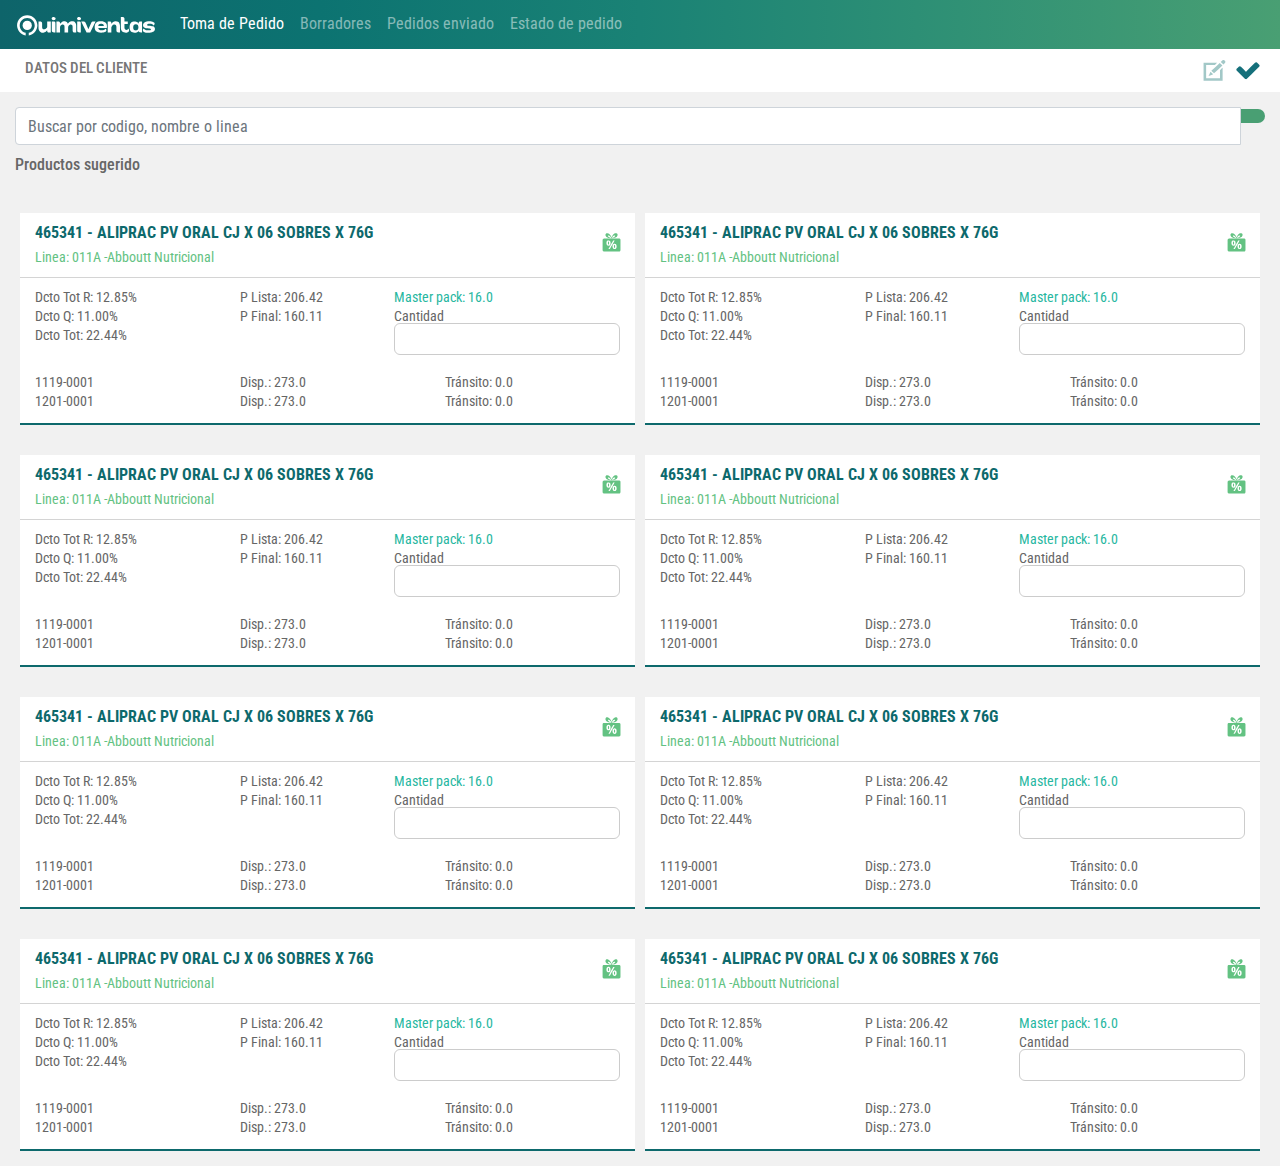
<file: tomadepedido/static/productos.html>
<!DOCTYPE html>
<html>
  <head>
    <title>Quimovil</title>
    <meta name="keywords" content="">
    <meta charset="utf-8">
    <meta name="viewport" content="width=device-width, initial-scale=1, user-scalable=no">
    <!-- Bootstrap CSS-->
    <link href="css/bootstrap.min.css" rel="stylesheet" type="text/css">
    <!-- font-awesom-->
    <link rel="stylesheet" href="https://use.fontawesome.com/releases/v5.5.0/css/all.css" integrity="sha384-B4dIYHKNBt8Bc12p+WXckhzcICo0wtJAoU8YZTY5qE0Id1GSseTk6S+L3BlXeVIU" crossorigin="anonymous">
    <!-- fonts-->
    <link href="css/fonts.css" rel="stylesheet" type="text/css">
    <!-- mystyles-->
    <link href="css/main.css" rel="stylesheet" type="text/css">
    <link href="css/medias.css" rel="stylesheet" type="text/css">
  </head>
  <body>
    <nav class="navbar navbar-expand-lg navbar-dark bg-light">
      <button class="navbar-toggler" type="button" data-toggle="collapse" data-target="#navbarTogglerDemo01" aria-controls="navbarTogglerDemo01" aria-expanded="false" aria-label="Toggle navigation"><span class="navbar-toggler-icon"><img src="img/logoo-23.svg"></span></button>
      <div class="collapse navbar-collapse" id="navbarTogglerDemo01"><a class="navbar-brand" href="index.html"> <img src="img/logoo-23.svg"></a>
        <ul class="navbar-nav mr-auto mt-2 mt-lg-0">
          <li class="nav-item active"><a class="nav-link" href="#">Toma de Pedido <span class="sr-only">(current)</span></a></li>
          <li class="nav-item"><a class="nav-link" href="Borrador.html">Borradores</a></li>
          <li class="nav-item"><a class="nav-link" href="#">Pedidos enviado</a></li>
          <li class="nav-item"><a class="nav-link" href="#">Estado de pedido</a></li>
        </ul>
      </div>
    </nav>
    <div id="head-subtitle">
      <div class="container-fluid">
        <div class="row">
          <div class="col-7">
            <div class="head"><a href="clientes.html"><i class="fas fa-arrow-left"></i></a>
              <h2>DATOS DEL CLIENTE</h2>
            </div>
          </div>
          <div class="col-5">
            <div class="icons-product float-right"><a href="editar-productos.html"><img src="img/icon-edit-inactive.svg"></a><a href="detallesdepedido.html"><img src="img/icon-agregar.svg"></a></div>
          </div>
        </div>
      </div>
    </div>
    <div class="search">
      <div class="container-fluid">
        <div class="input-group">
          <input class="form-control" id="txtbuscar" type="text" placeholder="Buscar por codigo, nombre o linea"><span class="input-group-btn">
            <button class="btn btn-green" id="buscar" type="button"><i class="fa fa-search" aria-hidden="true"></i><span class="glyphicon glyphicon-search"></span></button></span>
        </div>
        <div class="customers">
          <div class="cust-route">
            <h3>Productos sugerido</h3>
          </div>
        </div>
      </div>
    </div>
    <div id="products-list">
      <div class="container-fluid">
        <div class="row">
          <div class="col-md-6 col-sm-12">
            <div class="block-prod">
              <div>
                <div class="row">
                  <div class="col-10">
                    <div class="bloque-prod">
                      <h6>465341 - ALIPRAC PV ORAL CJ X 06 SOBRES X 76G</h6>
                      <p>Linea: 011A -Abboutt Nutricional</p>
                    </div>
                  </div>
                  <div class="pick-modal">
                    <button class="btn btn-primary" type="button" data-toggle="modal" data-target="#regalo"><img src="img/regalo.svg"></button>
                  </div>
                </div>
                <hr>
                <div class="row">
                  <div class="col-4">
                    <p>Dcto Tot R: 12.85%</p>
                    <p>Dcto Q: 11.00%</p>
                    <p>Dcto Tot: 22.44%</p>
                  </div>
                  <div class="col-3">
                    <p>P Lista: 206.42</p>
                    <p>P Final: 160.11</p>
                  </div>
                  <div class="col-5">
                    <p class="green-esmrld">Master pack: 16.0</p>
                    <p>Cantidad <span>
                        <input class="cant" type="text" style="width: 100%;"></span></p>
                  </div>
                </div>
                <div class="row pdt-15">
                  <div class="col-4">
                    <p>1119-0001</p>
                    <p>1201-0001</p>
                  </div>
                  <div class="col-4">
                    <p>Disp.: 273.0</p>
                    <p>Disp.: 273.0</p>
                  </div>
                  <div class="col-4">
                    <p>Tránsito: 0.0 </p>
                    <p>Tránsito: 0.0 </p>
                  </div>
                </div>
              </div>
            </div>
          </div>
          <div class="col-md-6 col-sm-12">
            <div class="block-prod">
              <div>
                <div class="row">
                  <div class="col-10">
                    <div class="bloque-prod">
                      <h6>465341 - ALIPRAC PV ORAL CJ X 06 SOBRES X 76G</h6>
                      <p>Linea: 011A -Abboutt Nutricional</p>
                    </div>
                  </div>
                  <div class="pick-modal">
                    <button class="btn btn-primary" type="button" data-toggle="modal" data-target="#regalo"><img src="img/regalo.svg"></button>
                  </div>
                </div>
                <hr>
                <div class="row">
                  <div class="col-4">
                    <p>Dcto Tot R: 12.85%</p>
                    <p>Dcto Q: 11.00%</p>
                    <p>Dcto Tot: 22.44%</p>
                  </div>
                  <div class="col-3">
                    <p>P Lista: 206.42</p>
                    <p>P Final: 160.11</p>
                  </div>
                  <div class="col-5">
                    <p class="green-esmrld">Master pack: 16.0</p>
                    <p>Cantidad <span>
                        <input class="cant" type="text" style="width: 100%;"></span></p>
                  </div>
                </div>
                <div class="row pdt-15">
                  <div class="col-4">
                    <p>1119-0001</p>
                    <p>1201-0001</p>
                  </div>
                  <div class="col-4">
                    <p>Disp.: 273.0</p>
                    <p>Disp.: 273.0</p>
                  </div>
                  <div class="col-4">
                    <p>Tránsito: 0.0 </p>
                    <p>Tránsito: 0.0 </p>
                  </div>
                </div>
              </div>
            </div>
          </div>
          <div class="col-md-6 col-sm-12">
            <div class="block-prod">
              <div>
                <div class="row">
                  <div class="col-10">
                    <div class="bloque-prod">
                      <h6>465341 - ALIPRAC PV ORAL CJ X 06 SOBRES X 76G</h6>
                      <p>Linea: 011A -Abboutt Nutricional</p>
                    </div>
                  </div>
                  <div class="pick-modal">
                    <button class="btn btn-primary" type="button" data-toggle="modal" data-target="#regalo"><img src="img/regalo.svg"></button>
                  </div>
                </div>
                <hr>
                <div class="row">
                  <div class="col-4">
                    <p>Dcto Tot R: 12.85%</p>
                    <p>Dcto Q: 11.00%</p>
                    <p>Dcto Tot: 22.44%</p>
                  </div>
                  <div class="col-3">
                    <p>P Lista: 206.42</p>
                    <p>P Final: 160.11</p>
                  </div>
                  <div class="col-5">
                    <p class="green-esmrld">Master pack: 16.0</p>
                    <p>Cantidad <span>
                        <input class="cant" type="text" style="width: 100%;"></span></p>
                  </div>
                </div>
                <div class="row pdt-15">
                  <div class="col-4">
                    <p>1119-0001</p>
                    <p>1201-0001</p>
                  </div>
                  <div class="col-4">
                    <p>Disp.: 273.0</p>
                    <p>Disp.: 273.0</p>
                  </div>
                  <div class="col-4">
                    <p>Tránsito: 0.0 </p>
                    <p>Tránsito: 0.0 </p>
                  </div>
                </div>
              </div>
            </div>
          </div>
          <div class="col-md-6 col-sm-12">
            <div class="block-prod">
              <div>
                <div class="row">
                  <div class="col-10">
                    <div class="bloque-prod">
                      <h6>465341 - ALIPRAC PV ORAL CJ X 06 SOBRES X 76G</h6>
                      <p>Linea: 011A -Abboutt Nutricional</p>
                    </div>
                  </div>
                  <div class="pick-modal">
                    <button class="btn btn-primary" type="button" data-toggle="modal" data-target="#regalo"><img src="img/regalo.svg"></button>
                  </div>
                </div>
                <hr>
                <div class="row">
                  <div class="col-4">
                    <p>Dcto Tot R: 12.85%</p>
                    <p>Dcto Q: 11.00%</p>
                    <p>Dcto Tot: 22.44%</p>
                  </div>
                  <div class="col-3">
                    <p>P Lista: 206.42</p>
                    <p>P Final: 160.11</p>
                  </div>
                  <div class="col-5">
                    <p class="green-esmrld">Master pack: 16.0</p>
                    <p>Cantidad <span>
                        <input class="cant" type="text" style="width: 100%;"></span></p>
                  </div>
                </div>
                <div class="row pdt-15">
                  <div class="col-4">
                    <p>1119-0001</p>
                    <p>1201-0001</p>
                  </div>
                  <div class="col-4">
                    <p>Disp.: 273.0</p>
                    <p>Disp.: 273.0</p>
                  </div>
                  <div class="col-4">
                    <p>Tránsito: 0.0 </p>
                    <p>Tránsito: 0.0 </p>
                  </div>
                </div>
              </div>
            </div>
          </div>
        </div>
        <div class="row">
          <div class="col-md-6 col-sm-12">
            <div class="block-prod">
              <div>
                <div class="row">
                  <div class="col-10">
                    <div class="bloque-prod">
                      <h6>465341 - ALIPRAC PV ORAL CJ X 06 SOBRES X 76G</h6>
                      <p>Linea: 011A -Abboutt Nutricional</p>
                    </div>
                  </div>
                  <div class="pick-modal">
                    <button class="btn btn-primary" type="button" data-toggle="modal" data-target="#regalo"><img src="img/regalo.svg"></button>
                  </div>
                </div>
                <hr>
                <div class="row">
                  <div class="col-4">
                    <p>Dcto Tot R: 12.85%</p>
                    <p>Dcto Q: 11.00%</p>
                    <p>Dcto Tot: 22.44%</p>
                  </div>
                  <div class="col-3">
                    <p>P Lista: 206.42</p>
                    <p>P Final: 160.11</p>
                  </div>
                  <div class="col-5">
                    <p class="green-esmrld">Master pack: 16.0</p>
                    <p>Cantidad <span>
                        <input class="cant" type="text" style="width: 100%;"></span></p>
                  </div>
                </div>
                <div class="row pdt-15">
                  <div class="col-4">
                    <p>1119-0001</p>
                    <p>1201-0001</p>
                  </div>
                  <div class="col-4">
                    <p>Disp.: 273.0</p>
                    <p>Disp.: 273.0</p>
                  </div>
                  <div class="col-4">
                    <p>Tránsito: 0.0 </p>
                    <p>Tránsito: 0.0 </p>
                  </div>
                </div>
              </div>
            </div>
          </div>
          <div class="col-md-6 col-sm-12">
            <div class="block-prod">
              <div>
                <div class="row">
                  <div class="col-10">
                    <div class="bloque-prod">
                      <h6>465341 - ALIPRAC PV ORAL CJ X 06 SOBRES X 76G</h6>
                      <p>Linea: 011A -Abboutt Nutricional</p>
                    </div>
                  </div>
                  <div class="pick-modal">
                    <button class="btn btn-primary" type="button" data-toggle="modal" data-target="#regalo"><img src="img/regalo.svg"></button>
                  </div>
                </div>
                <hr>
                <div class="row">
                  <div class="col-4">
                    <p>Dcto Tot R: 12.85%</p>
                    <p>Dcto Q: 11.00%</p>
                    <p>Dcto Tot: 22.44%</p>
                  </div>
                  <div class="col-3">
                    <p>P Lista: 206.42</p>
                    <p>P Final: 160.11</p>
                  </div>
                  <div class="col-5">
                    <p class="green-esmrld">Master pack: 16.0</p>
                    <p>Cantidad <span>
                        <input class="cant" type="text" style="width: 100%;"></span></p>
                  </div>
                </div>
                <div class="row pdt-15">
                  <div class="col-4">
                    <p>1119-0001</p>
                    <p>1201-0001</p>
                  </div>
                  <div class="col-4">
                    <p>Disp.: 273.0</p>
                    <p>Disp.: 273.0</p>
                  </div>
                  <div class="col-4">
                    <p>Tránsito: 0.0 </p>
                    <p>Tránsito: 0.0 </p>
                  </div>
                </div>
              </div>
            </div>
          </div>
          <div class="col-md-6 col-sm-12">
            <div class="block-prod">
              <div>
                <div class="row">
                  <div class="col-10">
                    <div class="bloque-prod">
                      <h6>465341 - ALIPRAC PV ORAL CJ X 06 SOBRES X 76G</h6>
                      <p>Linea: 011A -Abboutt Nutricional</p>
                    </div>
                  </div>
                  <div class="pick-modal">
                    <button class="btn btn-primary" type="button" data-toggle="modal" data-target="#regalo"><img src="img/regalo.svg"></button>
                  </div>
                </div>
                <hr>
                <div class="row">
                  <div class="col-4">
                    <p>Dcto Tot R: 12.85%</p>
                    <p>Dcto Q: 11.00%</p>
                    <p>Dcto Tot: 22.44%</p>
                  </div>
                  <div class="col-3">
                    <p>P Lista: 206.42</p>
                    <p>P Final: 160.11</p>
                  </div>
                  <div class="col-5">
                    <p class="green-esmrld">Master pack: 16.0</p>
                    <p>Cantidad <span>
                        <input class="cant" type="text" style="width: 100%;"></span></p>
                  </div>
                </div>
                <div class="row pdt-15">
                  <div class="col-4">
                    <p>1119-0001</p>
                    <p>1201-0001</p>
                  </div>
                  <div class="col-4">
                    <p>Disp.: 273.0</p>
                    <p>Disp.: 273.0</p>
                  </div>
                  <div class="col-4">
                    <p>Tránsito: 0.0 </p>
                    <p>Tránsito: 0.0 </p>
                  </div>
                </div>
              </div>
            </div>
          </div>
          <div class="col-md-6 col-sm-12">
            <div class="block-prod">
              <div>
                <div class="row">
                  <div class="col-10">
                    <div class="bloque-prod">
                      <h6>465341 - ALIPRAC PV ORAL CJ X 06 SOBRES X 76G</h6>
                      <p>Linea: 011A -Abboutt Nutricional</p>
                    </div>
                  </div>
                  <div class="pick-modal">
                    <button class="btn btn-primary" type="button" data-toggle="modal" data-target="#regalo"><img src="img/regalo.svg"></button>
                  </div>
                </div>
                <hr>
                <div class="row">
                  <div class="col-4">
                    <p>Dcto Tot R: 12.85%</p>
                    <p>Dcto Q: 11.00%</p>
                    <p>Dcto Tot: 22.44%</p>
                  </div>
                  <div class="col-3">
                    <p>P Lista: 206.42</p>
                    <p>P Final: 160.11</p>
                  </div>
                  <div class="col-5">
                    <p class="green-esmrld">Master pack: 16.0</p>
                    <p>Cantidad <span>
                        <input class="cant" type="text" style="width: 100%;"></span></p>
                  </div>
                </div>
                <div class="row pdt-15">
                  <div class="col-4">
                    <p>1119-0001</p>
                    <p>1201-0001</p>
                  </div>
                  <div class="col-4">
                    <p>Disp.: 273.0</p>
                    <p>Disp.: 273.0</p>
                  </div>
                  <div class="col-4">
                    <p>Tránsito: 0.0 </p>
                    <p>Tránsito: 0.0 </p>
                  </div>
                </div>
              </div>
            </div>
          </div>
        </div>
      </div>
    </div>
    <div class="modal fade" id="regalo" tabindex="-1" role="dialog" aria-labelledby="exampleModalLabel" aria-hidden="true">
      <div class="modal-dialog" role="document">
        <div class="modal-content">
          <button class="close text-secondary" type="button" data-dismiss="modal" aria-label="Close"><span aria-hidden="true">×</span></button>
          <div class="modal-header">
            <h5 class="modal-title titlemodal txt-green" id="exampleModalLabel">209098 <strong> - GLUCERNA (TRIPLE CARE) PVO/SOL OR X900G</strong></h5>
          </div>
          <div class="modal-body">
            <p class="txt-green">Plan comercial</p>
            <div class="container">
              <div class="row">
                <div class="col-3 pdl-5">
                  <ul class="color-list">
                    <li>Lote</li>
                  </ul>
                </div>
                <div class="col-3">
                  <ul class="color-list">
                    <li>Promoción</li>
                  </ul>
                </div>
                <div class="col-6">
                  <ul class="color-list">
                    <li>Descripción</li>
                  </ul>
                </div>
              </div>
              <div class="row item-box">
                <div class="col-3">
                  <p class="mg-20">6</p>
                </div>
                <div class="col-3">
                  <p class="mg-20">6+1UN</p>
                </div>
                <div class="col-6">
                  <p>Bonifi. Col INR[212129] - [PE18308358]</p>
                  <p>Vig: Hasta: 2018/10/31</p>
                </div>
              </div>
              <div class="row item-box">
                <div class="col-3">
                  <p class="mg-20">6</p>
                </div>
                <div class="col-3">
                  <p class="mg-20">6+1UN</p>
                </div>
                <div class="col-6">
                  <p>Bonifi. Col INR[212129] - [PE18308358]</p>
                  <p>Vig: Hasta: 2018/10/31</p>
                </div>
              </div>
              <div class="row item-box">
                <div class="col-3">
                  <p class="mg-20">6</p>
                </div>
                <div class="col-3">
                  <p class="mg-20">6+1UN</p>
                </div>
                <div class="col-6">
                  <p>Bonifi. Col INR[212129] - [PE18308358]</p>
                  <p>Vig: Hasta: 2018/10/31</p>
                </div>
              </div>
            </div>
          </div>
        </div>
      </div>
    </div>
    <!-- jQuery , Bootstrap JS-->
    <script src="js/jquery-3.3.1.min.js"></script>
    <script src="js/bootstrap.min.js"></script>
    <!-- myjs-->
    <script src="js/min.js"></script>
  </body>
</html>
</file>
<file: tomadepedido/static/css/fonts.css>
@font-face{
  font-family: "HelveticaNeue.ttf";
  font-style:normal;
  font-weight:normal;
  src: url("fonts/HelveticaNeue.ttf");
}
@font-face{
  font-family: "HelveticaNeue-Light.ttf";
  font-style:normal;
  font-weight:normal;
  src: url("fonts/HelveticaNeue-Light.ttf");
}

@font-face{
  font-family: "HelveticaNeue-Bold.ttf";
  font-style:normal;
  font-weight:normal;
  src: url("fonts/HelveticaNeue-Bold.ttf");
}
@font-face{
  font-family: "HelveticaNeue-Black.ttf";
  font-style:normal;
  font-weight:normal;
  src: url("fonts/HelveticaNeue-Black.ttf");
}
@font-face{
  font-family: "HelveticaNeue-Heavy.ttf";
  font-style:normal;
  font-weight:normal;
  src: url("fonts/HelveticaNeue-Heavy.ttf");
}
@font-face{
  font-family: "HelveticaNeue-Roman.ttf";
  font-style:normal;
  font-weight:normal;
  src: url("fonts/HelveticaNeue-Roman.ttf");
}
@font-face{
  font-family: "HelveticaNeue-Medium.ttf";
  font-style:normal;
  font-weight:normal;
  src: url("fonts/HelveticaNeue-Medium.ttf");
}
@font-face{
  font-family: "Gotham-Bold.ttf";
  font-style:normal;
  font-weight:normal;
  src: url("fonts/Gotham-Bold.ttf");
}
@font-face{
  font-family: "HelveticaNeue-Thin.ttf";
  font-style:normal;
  font-weight:normal;
  src: url("fonts/HelveticaNeue-Thin.ttf");
}
</file>
<file: tomadepedido/static/css/main.css>
@charset "UTF-8";
/*****communs******/
@import url("https://fonts.googleapis.com/css?family=Roboto+Condensed");
* {
  margin: 0;
  padding: 0; }

body {
  background: #F1F1F1;
  font-family: 'Roboto Condensed', sans-serif;
  color: #666666;
  line-height: 1; }

p {
  margin-top: 0;
  margin-bottom: 5px; }

.txt-green {
  color: #15707B; }

.relative {
  position: relative; }

.cen-width {
  margin: 0 100px 20px; }

.mgt-0 {
  margin-top: 0px !important; }

.mgb-0 {
  margin-bottom: 0px !important; }

.pdt-15 {
  padding-top: 15px; }

.bg-gray {
  background-color: #dcdbdb85 !important; }

.green-esmrld {
  color: #27b79f; }

/*navbar*/
.navbar-dark .navbar-toggler {
  color: rgba(255, 255, 255, 0.5);
  border-color: transparent;
  padding-left: 0px; }

.navbar-toggler:focus, .navbar-toggler:hover {
  text-decoration: none;
  outline: 0px auto -webkit-focus-ring-color;
  padding-left: 0px; }

/*buscador*/
.search {
  padding: 15px 0;
  background-color: #f1f1f1;
  position: -webkit-sticky;
  position: sticky;
  width: 100%;
  z-index: 100;
  top: 0; }

button#buscar {
  padding-top: 8px; }

.btn-green {
  background-color: #499F73;
  color: #ffff;
  border: none;
  border-radius: 0 10px 10px 0; }

#txtbuscar .form-control {
  border-radius: 10px; }

#head-subtitle {
  background: #fff; }

.head {
  background: #fff;
  padding: 10px 0;
  display: -webkit-box;
  display: -ms-flexbox;
  display: flex; }

.head a {
  color: #0E646A;
  padding: 0 10px 0 0;
  font-size: 20px; }

.head h2 {
  font-size: 15px;
  color: #767676;
  margin-bottom: 0; }

.btn-border-green {
  margin: 30px;
  text-align: center; }

.btn-border-green a {
  border: 2px solid;
  border-radius: 10px;
  padding: 10px 15px;
  color: #1da25f;
  text-align: center; }

.btn-backgrounb-green {
  text-align: center; }

.btn-backgrounb-green a {
  border-radius: 10px;
  padding: 20px 25px;
  color: #ffffff;
  text-align: center;
  background-color: #0e646a;
  margin: 10px;
  min-width: 153px;
  display: inline-block;
  text-decoration: none; }

/*head*/
.bg-light {
  background-color: #f8f9fa !important;
  background-image: -webkit-gradient(linear, left top, right top, from(#0e646a), color-stop(#0c7371), color-stop(#1a8275), color-stop(#309175), to(#499f73));
  background-image: -webkit-linear-gradient(left, #0e646a, #0c7371, #1a8275, #309175, #499f73);
  background-image: -o-linear-gradient(left, #0e646a, #0c7371, #1a8275, #309175, #499f73);
  background-image: linear-gradient(to right, #0e646a, #0c7371, #1a8275, #309175, #499f73); }

.navbar-light .navbar-brand {
  color: #fff;
  font-weight: 500; }

.navbar-toggler-icon img {
  padding-left: 37px; }

/*****index******/
.inicio-opciones {
  background: #fff;
  padding: 50px 0;
  text-align: center; }

.btn-circulo {
  padding: 30px 0;
  font-size: 15px; }

.btn-circulo h2 {
  font-size: 17px; }

/*****clientes-timeline******/
div.cients-list {
  display: -webkit-box;
  display: -ms-flexbox;
  display: flex;
  -webkit-box-flex: 1;
  -ms-flex: auto;
  flex: auto;
  overflow-y: auto; }

.customers h3 {
  font-size: 16px;
  padding: 10px 0 0; }

.date h3 {
  font-size: 19px;
  margin-bottom: 0; }

#timeline {
  position: relative;
  display: table;
  height: 100%;
  margin-left: auto;
  margin-right: auto; }

#timeline section:after {
  content: '';
  width: 2px;
  position: absolute;
  top: .5rem;
  bottom: 0rem;
  left: 31px;
  z-index: 1;
  background: #63C282; }

#timeline .date {
  position: -webkit-sticky;
  position: sticky;
  top: 1rem;
  color: #888;
  margin: 0;
  font-size: 15px;
  font-weight: 400; }

@media (min-width: 62em) {
  #timeline h3 {
    font-size: 1.1em; } }

#timeline section.day {
  position: relative; }

#timeline section.day:first-child section {
  margin-top: -1.3em;
  padding-bottom: 0px; }

#timeline section.day section {
  position: relative;
  padding-bottom: 1.25em;
  margin-bottom: 2.2em; }

#timeline section.day section .item {
  padding: 0 0 0 55px;
  background-color: #fff;
  margin-left: 46px;
  padding: 10px;
  border-radius: 6px;
  overflow: hidden; }

#timeline section.day section .item:first-of-type:after {
  content: '';
  width: 13px;
  height: 13px;
  background: #63C282;
  border: 2px solid #FFFFFF;
  -webkit-border-radius: 50%;
  -moz-border-radius: 50%;
  -ms-border-radius: 50%;
  border-radius: 50%;
  position: absolute;
  left: 26px;
  top: 3px;
  z-index: 2; }

#timeline .f-visita {
  font-size: 12.5px;
  padding-top: 10px; }

#timeline .f-visita .u-pedido {
  float: right; }

#timeline .f-visita .u-visita {
  float: left; }

#timeline .item a {
  color: #0e656b; }

/*****cliente info******/
.info-cost {
  background-color: #fff; }

.tablink {
  background-color: #eee;
  color: #0E646A;
  float: left;
  border: none;
  outline: none;
  cursor: pointer;
  padding: 14px 16px;
  font-size: 17px;
  width: 50%; }

.tablink:hover {
  background-color: #777;
  color: #fff; }

/* Style the tab content */
.tabcontent {
  color: #565656;
  display: none; }

.nav-info {
  position: fixed;
  bottom: 0;
  left: 0;
  right: 0;
  display: -webkit-box;
  display: -ms-flexbox;
  display: flex;
  -webkit-box-align: start;
  -ms-flex-align: start;
  align-items: flex-start;
  -ms-flex-wrap: nowrap;
  flex-wrap: nowrap; }

/*1*/
.head-client {
  background-color: #f8f9fa !important;
  background-image: -webkit-gradient(linear, left top, right top, from(#0e646a), color-stop(#0c7371), color-stop(#1a8275), color-stop(#309175), to(#499f73));
  background-image: -webkit-linear-gradient(left, #0e646a, #0c7371, #1a8275, #309175, #499f73);
  background-image: -o-linear-gradient(left, #0e646a, #0c7371, #1a8275, #309175, #499f73);
  background-image: linear-gradient(to right, #0e646a, #0c7371, #1a8275, #309175, #499f73);
  padding: 5px;
  color: #fff; }

.head-client h2 {
  font-size: 16px; }

.panel-heading .row {
  margin: 0px; }

.phone {
  display: -webkit-box;
  display: -ms-flexbox;
  display: flex;
  padding: 10px 0; }

.phone p {
  padding: 5px 0 0 5px; }

.email {
  display: -webkit-box;
  display: -ms-flexbox;
  display: flex;
  float: right;
  padding: 10px 0; }

.email p {
  padding: 5px 0 0 5px; }

.credito {
  padding: 20px 0 10px; }

.credito .circle {
  border: 3px #ccc solid;
  border-radius: 50%;
  /*width: 95px;
  height: 95px;*/
  width: 120px;
  height: 120px;
  display: inline-block;
  text-align: center; }

.credito .circle h3 {
  font-size: 17px;
  padding-top: 25px;
  color: #0e646a;
  font-weight: 700; }

.credito .circle p {
  font-size: 15px;
  line-height: 14px; }

.info-cost .detalle {
  text-align: left;
  /*font-size: 15px;*/
  font-size: 17px;
  padding: 25px 0 250px;
  line-height: 20px; }

/*2*/
/*General style */
#accordion {
  /* padding: 30px 150px; */ }

.panel-title a {
  font-size: 16px;
  /* text-transform: uppercase; */
  /* font-weight: 600; */
  /* padding-right:20px; */
  color: #ffffff;
  text-decoration: none; }

.panel-title i {
  padding: 0 10px 0 0; }

.panel-default > .panel-heading {
  text-align: left;
  margin: 10px 0;
  background-color: #0d6f6f;
  color: white; }

#accordion .glyphicon-chevron-down-custom span, .glyphicon-chevron-up-custom span {
  background-color: white !important; }

.panel-heading {
  padding: 10px;
  margin-top: 0px !important;
  margin-bottom: 0px !important; }

.panel-default > .panel-heading h4 {
  font-size: 16px; }

/* Code for animation -- to change direction of chevron just change -40px to 40px and vice versa */
.glyphicon-chevron-down-custom span, .glyphicon-chevron-up-custom span {
  width: 10px;
  height: 5px;
  background-color: #636363;
  display: inline-block;
  -webkit-transition: all .1s linear;
  -o-transition: all .1s linear;
  transition: all .1s linear; }

.glyphicon-chevron-down-custom .sp-1, .glyphicon-chevron-up-custom .sp-2 {
  -webkit-transform: skewY(-40deg);
  -ms-transform: skewY(-40deg);
  transform: skewY(-40deg);
  /* color: #fff; */ }

.glyphicon-chevron-up-custom .sp-1, .glyphicon-chevron-down-custom .sp-2 {
  -webkit-transform: skewY(40deg);
  -ms-transform: skewY(40deg);
  transform: skewY(40deg); }

.glyphicon {
  top: -2px;
  color: #fff; }

.panel-body .fordays {
  background-color: #f1f1f1;
  padding: 10px 10px;
  display: -webkit-box;
  display: -ms-flexbox;
  display: flex;
  -webkit-box-pack: justify;
  -ms-flex-pack: justify;
  justify-content: space-between; }

.dia {
  background-color: #cccc;
  padding: 10px 6px 6px;
  text-align: center;
  width: 100%;
  margin: 0 5px; }

.dia p:first-child {
  font-size: 24px;
  display: -webkit-inline-box;
  display: -ms-inline-flexbox;
  display: inline-flex;
  width: 50%; }

.dia p:last-child {
  font-size: 14px;
  padding-top: 5px;
  display: -webkit-inline-box;
  display: -ms-inline-flexbox;
  display: inline-flex; }

span.txt-coll {
  position: absolute;
  top: 5px; }

.nav-info span {
  font-size: 22px; }

/*
.icon-icon-pedidos:before {
    content: "\e900";
    color: #fff;
    font-size: 30px;
}
*/
/*****productos******/
.block-prod {
  background-color: #fff;
  padding: 10px 0;
  /*height: 143px;
  max-height: 300px;*/
  height: auto;
  border-bottom: 2px solid #0d696c;
  margin: 15px 5px; }

.block-prod h6 {
  color: #0d696c;
  font-weight: bold; }

.bloque-prod p {
  color: #63c282; }

.block-prod hr {
  margin-top: 8px;
  margin-bottom: 12px;
  border-top: 1px solid rgba(0, 0, 0, 0.17); }

#products-list .block-prod {
  font-size: 14px; }

.block-prod button {
  background-color: #fff0;
  border-color: #fff0; }

.block-prod .btn-primary:not(:disabled):not(.disabled).active, .btn-primary:not(:disabled):not(.disabled):active, .show > .btn-primary.dropdown-toggle {
  color: #fff;
  background-color: #0062cc00;
  border-color: #005cbf00; }

.block-prod .btn-primary:not(:disabled):not(.disabled).active:focus, .btn-primary:not(:disabled):not(.disabled):active:focus, .show > .btn-primary.dropdown-toggle:focus {
  -webkit-box-shadow: none;
  box-shadow: none; }

.block-prod .btn-primary.focus, .btn-primary:focus {
  background-color: none;
  -webkit-box-shadow: none;
  box-shadow: none; }

.block-prod .btn-primary:hover {
  background-color: transparent;
  /*border-color: #63c282;*/
  border-color: transparent; }

.block-prod .btn-primary img {
  -o-transition: width 2s;
  transition: width 2s;
  -webkit-transition: width 2s; }

.block-prod .btn-primary img:hover {
  width: 30px; }

#products-list .row {
  margin: 0px; }

.pick-modal {
  position: absolute;
  right: 4px; }

#products-list .col-md-6.col-sm-12 {
  padding: 0px; }

.icons-product img {
  padding: 10px 4px; }

.cant {
  width: 100%;
  height: 32px;
  border-radius: 6px;
  border: 1px solid #ccc; }

/*****editar producto******/
.detalles-producto {
  position: relative; }

.head-product {
  background-color: #f8f9fa !important;
  background-image: -webkit-gradient(linear, left top, right top, from(#0e646a), color-stop(#0c7371), color-stop(#1a8275), color-stop(#309175), to(#499f73));
  background-image: -webkit-linear-gradient(left, #0e646a, #0c7371, #1a8275, #309175, #499f73);
  background-image: -o-linear-gradient(left, #0e646a, #0c7371, #1a8275, #309175, #499f73);
  background-image: linear-gradient(to right, #0e646a, #0c7371, #1a8275, #309175, #499f73);
  margin: 15px 0 0;
  padding: 15px 0 40px;
  color: white; }

.icons-modal {
  display: -webkit-box;
  display: -ms-flexbox;
  display: flex; }

.icons-modal .btn-primary {
  color: #fff;
  background-color: #fff0;
  border-color: #fff0; }

.icons-modal .btn-primary:not(:disabled):not(.disabled).active, .icons-modal .btn-primary:not(:disabled):not(.disabled):active, .icons-modal .show > .btn-primary.dropdown-toggle {
  color: #fff;
  background-color: #0062cc00;
  border-color: #005cbf00; }

.icons-modal .btn-primary.focus, .icons-modal .btn-primary:focus {
  -webkit-box-shadow: 0 0 0 0.2rem rgba(0, 123, 255, 0);
  box-shadow: 0 0 0 0.2rem rgba(0, 123, 255, 0); }

.form-comercial {
  background-color: #fff;
  padding: 25px 10px;
  /*margin: 0 20px 20px;*/
  margin: 0 100px 20px;
  border-radius: 10px;
  position: absolute;
  top: -20px;
  left: 0;
  right: 0; }

.btn-edit-prod {
  text-align: center; }

.btn-edit-prod a {
  border-radius: 10px;
  padding: 20px 25px;
  color: #ffffff;
  text-align: center;
  background-color: #0e646a;
  margin: 10px;
  min-width: 153px;
  display: inline-block;
  text-decoration: none; }

select#tip_pos:focus {
  border: 0px;
  -webkit-box-shadow: none;
  box-shadow: none; }

.custom-checkbox .custom-control-input:checked ~ .custom-control-label::before {
  background-color: #339375; }

.custom-control-label::before {
  background-color: white;
  border: 1.2px solid #339375; }

.custom-control.custom-checkbox {
  margin: 10px 5px 15px; }

label.custom-control-label p {
  position: relative;
  top: 3px; }

textarea#textarea {
  width: 100%;
  color: #3a3a3a;
  -webkit-box-shadow: 0 1px 2px rgba(0, 0, 0, 0.15);
  box-shadow: 0 1px 2px rgba(0, 0, 0, 0.15);
  background-color: #fff;
  border: 0px;
  padding: 10px 17px 5px; }

textarea#textarea:focus {
  outline: 0px; }

/*modal-lu*/
ul.color-list {
  list-style-type: none;
  color: #666666;
  margin-top: 10px; }

.color-list li {
  padding: 0 0px 8px; }

.color-list li:nth-child(1) {
  color: #B2B2B2;
  margin-bottom: 12px; }

.icons-modal button {
  padding: 5px 2px; }

.modal-dialog button.close {
  position: relative;
  right: 10px;
  text-align: right; }

#stock .col-3 {
  padding: 0px; }

/*modal2*/
.item-box {
  background-color: #d7fae7;
  padding: 5px 0px;
  margin-bottom: 2px;
  color: #646363; }

#regalo ul.color-list, .color-list li:nth-child(1) {
  margin-bottom: 0px; }

.mg-20 {
  position: relative;
  top: 50%;
  -webkit-transform: translateY(-50%);
  -ms-transform: translateY(-50%);
  transform: translateY(-50%); }

.pdl-5 {
  padding-left: 5px; }

/*****edetalle de pedido******/
.nav-pedido {
  display: -webkit-box;
  display: -ms-flexbox;
  display: flex;
  -webkit-box-align: start;
  -ms-flex-align: start;
  align-items: flex-start;
  -ms-flex-wrap: nowrap;
  flex-wrap: nowrap;
  height: 100%; }

.nav-pedido .tablink {
  width: 50%;
  font-size: 14px; }

.back-form-detalle {
  background-color: #fff;
  padding: 10px;
  width: 100%; }

/**form*/
.form-title {
  font-size: 18px;
  text-transform: uppercase;
  font-weight: 500;
  text-align: center;
  color: #9eaab8;
  margin-bottom: 16px; }

.form-group {
  width: 100%;
  position: relative;
  margin-bottom: 16px; }

.form-group-label {
  color: #9eaab8;
  font-size: 18px;
  font-weight: normal;
  position: absolute;
  pointer-events: none;
  top: 12px;
  left: 16px;
  z-index: 1;
  -webkit-transition: all 0.3s ease;
  -o-transition: all 0.3s ease;
  transition: all 0.3s ease; }

.form-group-input:focus ~ .form-group-label,
.form-group-input:valid ~ .form-group-label {
  font-size: 14px;
  top: 0px;
  color: #2f9075; }

.form-group-input {
  font-size: 18px;
  border: none;
  outline: none;
  position: relative;
  width: 100%;
  height: 56px;
  padding-left: 16px;
  padding-top: 16px;
  border-radius: 2px;
  color: #3a3a3a;
  -webkit-box-shadow: 0 1px 2px rgba(0, 0, 0, 0.15);
  box-shadow: 0 1px 2px rgba(0, 0, 0, 0.15);
  background-color: #fff; }

.form-group-line {
  position: absolute;
  bottom: 0;
  left: 50%;
  width: 0%;
  height: 2px;
  background-color: #339375;
  z-index: 1;
  -webkit-transform: translatex(-50%);
  -ms-transform: translatex(-50%);
  transform: translatex(-50%);
  -webkit-transition: all 0.3s ease;
  -o-transition: all 0.3s ease;
  transition: all 0.3s ease; }

.form-group-input:hover ~ .form-group-line {
  width: 0;
  -webkit-animation: input 1s infinite ease-in-out;
  animation: input 1s infinite ease-in-out; }

.form-group-input:focus ~ .form-group-line,
.form-group-input:valid ~ .form-group-line {
  -webkit-animation: input2 0.5s 1 ease;
  animation: input2 0.5s 1 ease;
  width: 100%; }

select {
  color: #9eaab8 !important; }

/*posiciones*/
#posiciones .empty-cart {
  display: -webkit-box;
  display: -ms-flexbox;
  display: flex;
  -webkit-box-pack: center;
  -ms-flex-pack: center;
  justify-content: center;
  -webkit-box-orient: vertical;
  -webkit-box-direction: normal;
  -ms-flex-direction: column;
  flex-direction: column;
  text-align: center;
  padding: 40% 0;
  color: #cbcbcb; }

.tabcontent .icon-add a img {
  width: 50px;
  position: fixed;
  bottom: 112px;
  right: 20px; }

.block-pedido {
  background-color: white; }

.box-product:nth-child(even) {
  background-color: #449c7347; }

.shared {
  border: 2px solid;
  padding: 4px; }

i.fas.fa-share-alt {
  border-right: 1px solid;
  padding-right: 4px; }

.box-product {
  background-color: #fff;
  padding: 11px 16px;
  margin: 10px 0; }

.box-product .form-group-label {
  font-size: 14px;
  top: 8px;
  left: 9px; }

.box-product .form-group {
  margin-bottom: 5px; }

.box-product .delete i {
  color: #7d7d7d; }

.icon-edit {
  width: 24px;
  padding-top: 15px; }

.box-product .total {
  padding-top: 15px; }

.btn-posicion {
  position: fixed;
  bottom: 0;
  text-align: center;
  width: 100%;
  background-color: #dcdbdb;
  z-index: 10; }

.btn-posicion p {
  color: #0e646a;
  font-weight: bold;
  padding-top: 5px; }

.middle-l {
  width: 50%; }

.middle-r {
  width: 50%; }

.btn-bottom {
  display: -webkit-box;
  display: -ms-flexbox;
  display: flex;
  background-color: #e8e8e8;
  margin-top: 8px; }

a.btn-save {
  padding: 18px 50px;
  text-decoration: none; }

#day .modal-content {
  background-color: #f1f1f1; }

.search-modal {
  width: 100%; }

button.modal-detail {
  background-color: transparent;
  border: 0px; }

button.modal-detail:focus {
  outline: 0px; }

/*****confirmacion******/
.felicidades {
  background-color: #31b572;
  margin: 10px 0;
  padding: 10px;
  color: #fff; }

.box-cp {
  border: 2px solid #ccc;
  border-bottom: 0px;
  background-color: #fff;
  padding: 10px; }

.box-cp h6 {
  font-size: 17px;
  color: #0e656b;
  font-weight: 600; }

.extras {
  margin: 12px 0;
  min-height: 45px; }

/*  .box-cp p {
    font-size: 12px; }*/
.box-cp-last {
  border-bottom: 2px solid #ccc !important; }

#confirmacion {
  background-color: white; }

#confirmacion .head-title {
  padding: 10px;
  color: black; }

#confirmacion .head-title p:first-child {
  font-weight: 600; }

.shared {
  border: 2px solid #d6d6d6;
  padding: 4px; }

.shared i.fas.fa-share-alt {
  border-right: 1px solid;
  padding-right: 4px;
  display: none; }

.shared .fab {
  font-family: "Font Awesome 5 Brands";
  font-size: 33px;
  padding: 10px;
  color: #06c137; }

/*******medias******/
@media (max-width: 350px) {
  .btn-backgrounb-green a {
    padding: 12px 15px !important; }
  a.btn-save {
    padding: 17px 37px;
    margin: 10px !important; }
  .btn-backgrounb-green a {
    min-width: auto; }
  #timeline .f-visita .u-pedido {
    float: left; } }

@media (max-width: 400px) {
  .btn-backgrounb-green a {
    padding: 20px 15px; }
  /*Modals*/
  .modal-body {
    padding: 1rem 10px; }
  .modal-header {
    padding-left: 10px;
    padding-top: 0; }
  ul.color-list, .item-box {
    font-size: 11px; }
  .color-list li:nth-child(1) {
    font-size: 13.5px; }
  #regalo .color-list li:nth-child(1) {
    margin-bottom: 0px; }
  .credito .col-4 {
    padding: 0 5px; }
  /*cliente-info*/
  .panel-body .fordays {
    padding: 10px 5px; }
  .dia {
    padding: 10px 2px 6px; }
  .dia p:first-child {
    font-size: 20px; }
  .dia p:last-child {
    font-size: 12px; }
  .panel-body .fordays:nth-child(2) {
    padding: 0px 5px 10px; }
  /*posiciones*/
  .btn-border-green {
    margin: 30px 0; }
  .box-product .col {
    padding-right: 0px; }
  .box-product {
    padding: 11px 12px 10px 0px; }
  .btn-border-green {
    margin: 30px 0; } }

@media (max-width: 480px) {
  /*Confirmación*/
  .listado-productos {
    padding-bottom: 100px; }
  .btn-edit-prod.fixed-480 a {
    border-radius: 0px;
    text-align: center;
    background-color: #0e646a;
    margin: 0px;
    width: 100%;
    position: fixed;
    bottom: 0px;
    right: 0;
    left: 0;
    z-index: 99; }
  .box-cp p {
    font-size: 12px; }
  /*productos*/
  .block-prod .col-3, .block-prod .col-6 {
    padding: 0 2px 0 8px; }
  .cant {
    width: 90% !important; }
  /*detalles de pedido*/
  .block-pedido .row {
    margin: 0; } }

/*Small devices (landscape phones, 576px and up)*/
/*Medium devices (tablets, 768px and up)*/
@media (max-width: 768px) {
  .form-comercial {
    margin: 0 20px 20px; }
  .cen-width {
    margin: 0; }
  /*últimos pedidos*/
  .panel-default > .panel-heading {
    padding: 10px 0px; }
  .head-client {
    padding: 10px; }
  /*cliente-info*/
  .dia p:first-child {
    display: block;
    width: 100%; }
  span.icon-tab {
    display: block;
    padding: 0px 0px 6px; }
  .tablink {
    padding: 14px 6px;
    font-size: 14px; }
  .credito .circle {
    width: 95px;
    height: 95px; }
  .email {
    float: none;
    padding: 0px; }
  .credito .circle {
    width: 99px;
    height: 99px; } }

@media (max-width: 992px) {
  /*Navbar*/
  .navbar-brand {
    display: none; }
  /*cliente-info*/
  .cen-width {
    margin: 0 0px 20px; } }

/*Large devices (desktops, 992px and up)*/
/*Extra large devices (large desktops, 1200px and up)*/
@media (min-width: 1200px) {
  .container {
    max-width: 800px; } }
</file>
<file: tomadepedido/static/css/medias.css>
/*Small devices (landscape phones, 576px and up)*/
@media (min-width: 576px) {

}

/*Medium devices (tablets, 768px and up)*/
@media (min-width: 768px) {

}

/*Large devices (desktops, 992px and up)*/
@media (min-width: 992px) {

}

/*Extra large devices (large desktops, 1200px and up)*/
@media (min-width: 1200px) {

}
</file>
